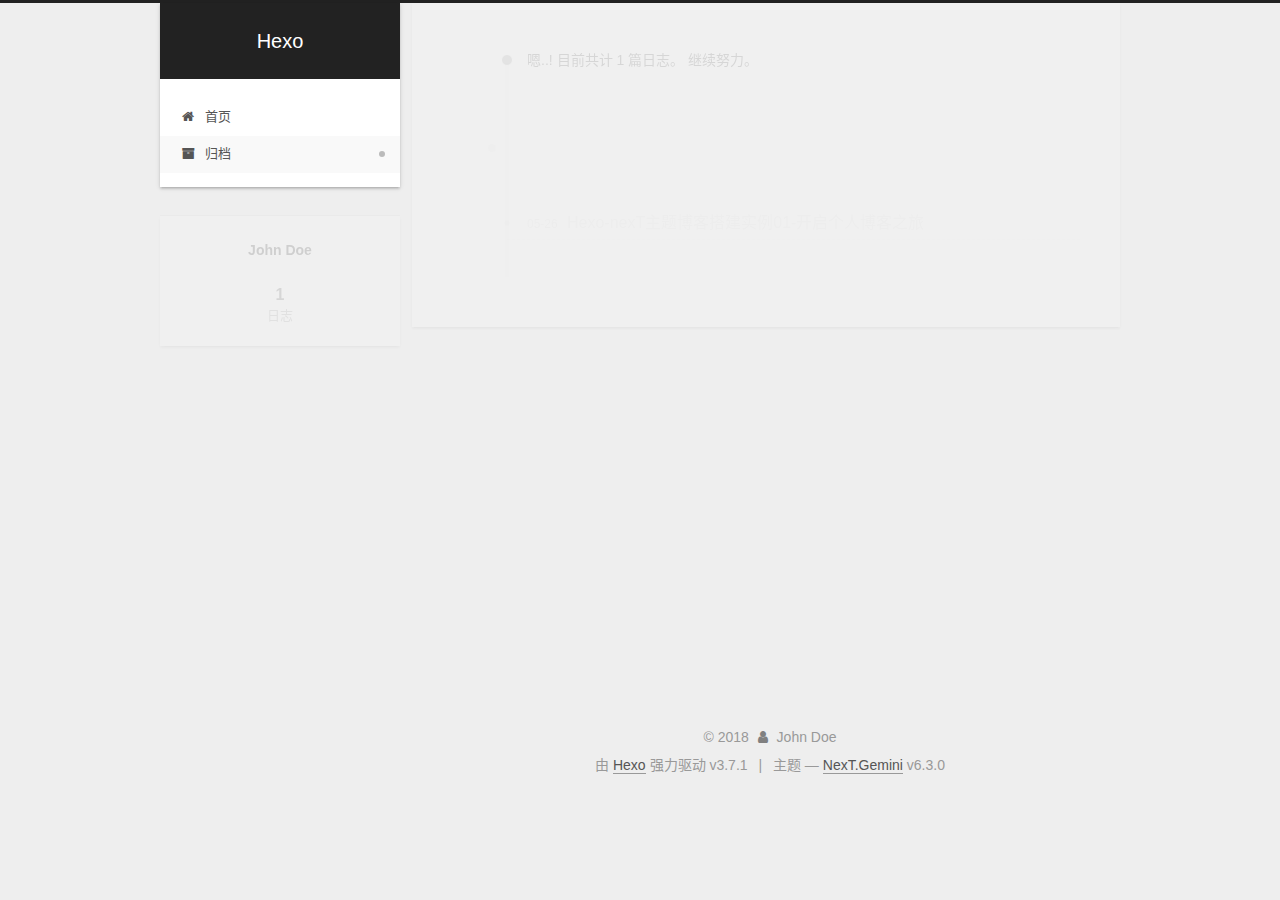
<file: archives/index.html>
<!DOCTYPE html>












  


<html class="theme-next gemini use-motion" lang="zh-CN">
<head>
  <meta charset="UTF-8"/>
<meta http-equiv="X-UA-Compatible" content="IE=edge" />
<meta name="viewport" content="width=device-width, initial-scale=1, maximum-scale=2"/>
<meta name="theme-color" content="#222">












<meta http-equiv="Cache-Control" content="no-transform" />
<meta http-equiv="Cache-Control" content="no-siteapp" />






















<link href="/lib/font-awesome/css/font-awesome.min.css?v=4.6.2" rel="stylesheet" type="text/css" />

<link href="/css/main.css?v=6.3.0" rel="stylesheet" type="text/css" />


  <link rel="apple-touch-icon" sizes="180x180" href="/images/apple-touch-icon-next.png?v=6.3.0">


  <link rel="icon" type="image/png" sizes="32x32" href="/images/favicon-32x32-next.png?v=6.3.0">


  <link rel="icon" type="image/png" sizes="16x16" href="/images/favicon-16x16-next.png?v=6.3.0">


  <link rel="mask-icon" href="/images/logo.svg?v=6.3.0" color="#222">









<script type="text/javascript" id="hexo.configurations">
  var NexT = window.NexT || {};
  var CONFIG = {
    root: '/',
    scheme: 'Gemini',
    version: '6.3.0',
    sidebar: {"position":"left","display":"post","offset":12,"b2t":false,"scrollpercent":false,"onmobile":false},
    fancybox: false,
    fastclick: false,
    lazyload: false,
    tabs: true,
    motion: {"enable":true,"async":false,"transition":{"post_block":"fadeIn","post_header":"slideDownIn","post_body":"slideDownIn","coll_header":"slideLeftIn","sidebar":"slideUpIn"}},
    algolia: {
      applicationID: '',
      apiKey: '',
      indexName: '',
      hits: {"per_page":10},
      labels: {"input_placeholder":"Search for Posts","hits_empty":"We didn't find any results for the search: ${query}","hits_stats":"${hits} results found in ${time} ms"}
    }
  };
</script>


  




  <meta property="og:type" content="website">
<meta property="og:title" content="Hexo">
<meta property="og:url" content="http://yoursite.com/archives/index.html">
<meta property="og:site_name" content="Hexo">
<meta property="og:locale" content="zh-CN">
<meta name="twitter:card" content="summary">
<meta name="twitter:title" content="Hexo">






  <link rel="canonical" href="http://yoursite.com/archives/"/>



<script type="text/javascript" id="page.configurations">
  CONFIG.page = {
    sidebar: "",
  };
</script>

  <title>归档 | Hexo</title>
  









  <noscript>
  <style type="text/css">
    .use-motion .motion-element,
    .use-motion .brand,
    .use-motion .menu-item,
    .sidebar-inner,
    .use-motion .post-block,
    .use-motion .pagination,
    .use-motion .comments,
    .use-motion .post-header,
    .use-motion .post-body,
    .use-motion .collection-title { opacity: initial; }

    .use-motion .logo,
    .use-motion .site-title,
    .use-motion .site-subtitle {
      opacity: initial;
      top: initial;
    }

    .use-motion {
      .logo-line-before i { left: initial; }
      .logo-line-after i { right: initial; }
    }
  </style>
</noscript>

</head>

<body itemscope itemtype="http://schema.org/WebPage" lang="zh-CN">

  
  
    
  

  <div class="container sidebar-position-left page-archive">
    <div class="headband"></div>

    <header id="header" class="header" itemscope itemtype="http://schema.org/WPHeader">
      <div class="header-inner"><div class="site-brand-wrapper">
  <div class="site-meta ">
    

    <div class="custom-logo-site-title">
      <a href="/" class="brand" rel="start">
        <span class="logo-line-before"><i></i></span>
        <span class="site-title">Hexo</span>
        <span class="logo-line-after"><i></i></span>
      </a>
    </div>
    
  </div>

  <div class="site-nav-toggle">
    <button aria-label="切换导航栏">
      <span class="btn-bar"></span>
      <span class="btn-bar"></span>
      <span class="btn-bar"></span>
    </button>
  </div>
</div>



<nav class="site-nav">
  
    <ul id="menu" class="menu">
      
        
        
        
          
          <li class="menu-item menu-item-home">
    <a href="/" rel="section">
      <i class="menu-item-icon fa fa-fw fa-home"></i> <br />首页</a>
  </li>
        
        
        
          
          <li class="menu-item menu-item-archives menu-item-active">
    <a href="/archives/" rel="section">
      <i class="menu-item-icon fa fa-fw fa-archive"></i> <br />归档</a>
  </li>

      
      
    </ul>
  

  

  
</nav>



  



</div>
    </header>

    


    <main id="main" class="main">
      <div class="main-inner">
        <div class="content-wrap">
          
            

    
    
      
      
    
      
      
    
    

  


          
          <div id="content" class="content">
            

  
  
  
  <div class="post-block archive">
    <div id="posts" class="posts-collapse">
      <span class="archive-move-on"></span>

      
      <span class="archive-page-counter">
        
        
        
          
        
        嗯..! 目前共计 1 篇日志。 继续努力。
      </span>
      

      

        
        
        

        
          
          <div class="collection-title">
            <h1 class="archive-year" id="archive-year-2018">2018</h1>
          </div>
        
        

        

  <article class="post post-type-normal" itemscope itemtype="http://schema.org/Article">
    <header class="post-header">

      <h2 class="post-title">
        
            <a class="post-title-link" href="/2018/05/26/Hexo-nexT主题博客搭建实例01-开启个人博客之旅/" itemprop="url">
              
                <span itemprop="name">Hexo-nexT主题博客搭建实例01-开启个人博客之旅</span>
              
            </a>
        
      </h2>

      <div class="post-meta">
        <time class="post-time" itemprop="dateCreated"
              datetime="2018-05-26T01:02:42+08:00"
              content="2018-05-26" >
          05-26
        </time>
      </div>

    </header>
  </article>



      

    </div>
  </div>
  
  
  

  



          </div>
          

        </div>
        
          
  
  <div class="sidebar-toggle">
    <div class="sidebar-toggle-line-wrap">
      <span class="sidebar-toggle-line sidebar-toggle-line-first"></span>
      <span class="sidebar-toggle-line sidebar-toggle-line-middle"></span>
      <span class="sidebar-toggle-line sidebar-toggle-line-last"></span>
    </div>
  </div>

  <aside id="sidebar" class="sidebar">
    
    <div class="sidebar-inner">

      

      

      <section class="site-overview-wrap sidebar-panel sidebar-panel-active">
        <div class="site-overview">
          <div class="site-author motion-element" itemprop="author" itemscope itemtype="http://schema.org/Person">
            
              <p class="site-author-name" itemprop="name">John Doe</p>
              <p class="site-description motion-element" itemprop="description"></p>
          </div>

          
            <nav class="site-state motion-element">
              
                <div class="site-state-item site-state-posts">
                
                  <a href="/archives/">
                
                    <span class="site-state-item-count">1</span>
                    <span class="site-state-item-name">日志</span>
                  </a>
                </div>
              

              

              
            </nav>
          

          

          

          
          

          
          

          
            
          
          

        </div>
      </section>

      

      

    </div>
  </aside>


        
      </div>
    </main>

    <footer id="footer" class="footer">
      <div class="footer-inner">
        <div class="copyright">&copy; <span itemprop="copyrightYear">2018</span>
  <span class="with-love" id="animate">
    <i class="fa fa-user"></i>
  </span>
  <span class="author" itemprop="copyrightHolder">John Doe</span>

  

  
</div>




  <div class="powered-by">由 <a class="theme-link" target="_blank" href="https://hexo.io">Hexo</a> 强力驱动 v3.7.1</div>



  <span class="post-meta-divider">|</span>



  <div class="theme-info">主题 &mdash; <a class="theme-link" target="_blank" href="https://github.com/theme-next/hexo-theme-next">NexT.Gemini</a> v6.3.0</div>




        








        
      </div>
    </footer>

    
      <div class="back-to-top">
        <i class="fa fa-arrow-up"></i>
        
      </div>
    

    

  </div>

  

<script type="text/javascript">
  if (Object.prototype.toString.call(window.Promise) !== '[object Function]') {
    window.Promise = null;
  }
</script>


























  
  
    <script type="text/javascript" src="/lib/jquery/index.js?v=2.1.3"></script>
  

  
  
    <script type="text/javascript" src="/lib/velocity/velocity.min.js?v=1.2.1"></script>
  

  
  
    <script type="text/javascript" src="/lib/velocity/velocity.ui.min.js?v=1.2.1"></script>
  


  


  <script type="text/javascript" src="/js/src/utils.js?v=6.3.0"></script>

  <script type="text/javascript" src="/js/src/motion.js?v=6.3.0"></script>



  
  


  <script type="text/javascript" src="/js/src/affix.js?v=6.3.0"></script>

  <script type="text/javascript" src="/js/src/schemes/pisces.js?v=6.3.0"></script>



  

  


  <script type="text/javascript" src="/js/src/bootstrap.js?v=6.3.0"></script>



  



	





  





  










  





  

  

  

  

  
  

  

  

  

  

  

</body>
</html>
</file>
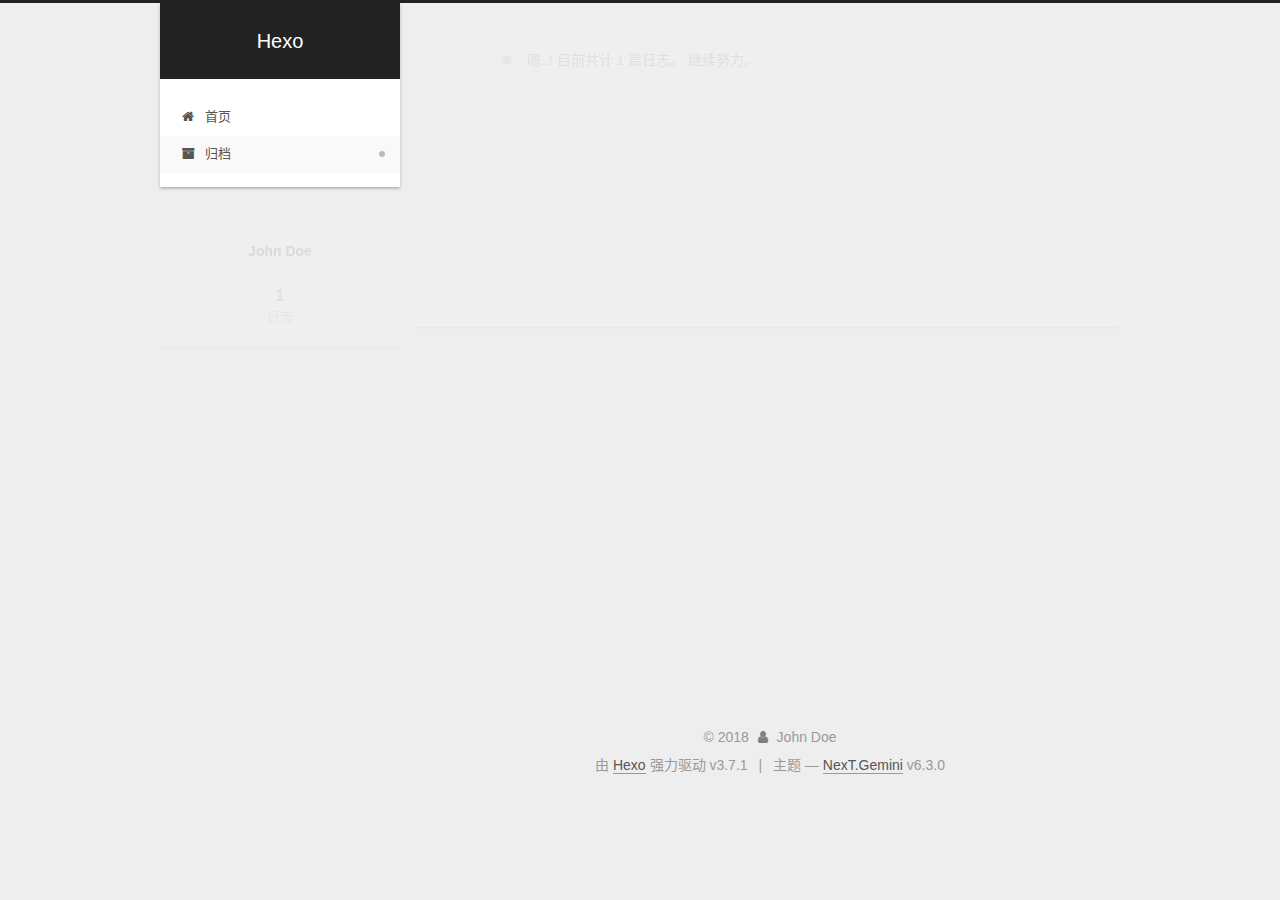
<file: archives/2018/index.html>
<!DOCTYPE html>












  


<html class="theme-next gemini use-motion" lang="zh-CN">
<head>
  <meta charset="UTF-8"/>
<meta http-equiv="X-UA-Compatible" content="IE=edge" />
<meta name="viewport" content="width=device-width, initial-scale=1, maximum-scale=2"/>
<meta name="theme-color" content="#222">












<meta http-equiv="Cache-Control" content="no-transform" />
<meta http-equiv="Cache-Control" content="no-siteapp" />






















<link href="/lib/font-awesome/css/font-awesome.min.css?v=4.6.2" rel="stylesheet" type="text/css" />

<link href="/css/main.css?v=6.3.0" rel="stylesheet" type="text/css" />


  <link rel="apple-touch-icon" sizes="180x180" href="/images/apple-touch-icon-next.png?v=6.3.0">


  <link rel="icon" type="image/png" sizes="32x32" href="/images/favicon-32x32-next.png?v=6.3.0">


  <link rel="icon" type="image/png" sizes="16x16" href="/images/favicon-16x16-next.png?v=6.3.0">


  <link rel="mask-icon" href="/images/logo.svg?v=6.3.0" color="#222">









<script type="text/javascript" id="hexo.configurations">
  var NexT = window.NexT || {};
  var CONFIG = {
    root: '/',
    scheme: 'Gemini',
    version: '6.3.0',
    sidebar: {"position":"left","display":"post","offset":12,"b2t":false,"scrollpercent":false,"onmobile":false},
    fancybox: false,
    fastclick: false,
    lazyload: false,
    tabs: true,
    motion: {"enable":true,"async":false,"transition":{"post_block":"fadeIn","post_header":"slideDownIn","post_body":"slideDownIn","coll_header":"slideLeftIn","sidebar":"slideUpIn"}},
    algolia: {
      applicationID: '',
      apiKey: '',
      indexName: '',
      hits: {"per_page":10},
      labels: {"input_placeholder":"Search for Posts","hits_empty":"We didn't find any results for the search: ${query}","hits_stats":"${hits} results found in ${time} ms"}
    }
  };
</script>


  




  <meta property="og:type" content="website">
<meta property="og:title" content="Hexo">
<meta property="og:url" content="http://yoursite.com/archives/2018/index.html">
<meta property="og:site_name" content="Hexo">
<meta property="og:locale" content="zh-CN">
<meta name="twitter:card" content="summary">
<meta name="twitter:title" content="Hexo">






  <link rel="canonical" href="http://yoursite.com/archives/2018/"/>



<script type="text/javascript" id="page.configurations">
  CONFIG.page = {
    sidebar: "",
  };
</script>

  <title>归档 | Hexo</title>
  









  <noscript>
  <style type="text/css">
    .use-motion .motion-element,
    .use-motion .brand,
    .use-motion .menu-item,
    .sidebar-inner,
    .use-motion .post-block,
    .use-motion .pagination,
    .use-motion .comments,
    .use-motion .post-header,
    .use-motion .post-body,
    .use-motion .collection-title { opacity: initial; }

    .use-motion .logo,
    .use-motion .site-title,
    .use-motion .site-subtitle {
      opacity: initial;
      top: initial;
    }

    .use-motion {
      .logo-line-before i { left: initial; }
      .logo-line-after i { right: initial; }
    }
  </style>
</noscript>

</head>

<body itemscope itemtype="http://schema.org/WebPage" lang="zh-CN">

  
  
    
  

  <div class="container sidebar-position-left page-archive">
    <div class="headband"></div>

    <header id="header" class="header" itemscope itemtype="http://schema.org/WPHeader">
      <div class="header-inner"><div class="site-brand-wrapper">
  <div class="site-meta ">
    

    <div class="custom-logo-site-title">
      <a href="/" class="brand" rel="start">
        <span class="logo-line-before"><i></i></span>
        <span class="site-title">Hexo</span>
        <span class="logo-line-after"><i></i></span>
      </a>
    </div>
    
  </div>

  <div class="site-nav-toggle">
    <button aria-label="切换导航栏">
      <span class="btn-bar"></span>
      <span class="btn-bar"></span>
      <span class="btn-bar"></span>
    </button>
  </div>
</div>



<nav class="site-nav">
  
    <ul id="menu" class="menu">
      
        
        
        
          
          <li class="menu-item menu-item-home">
    <a href="/" rel="section">
      <i class="menu-item-icon fa fa-fw fa-home"></i> <br />首页</a>
  </li>
        
        
        
          
          <li class="menu-item menu-item-archives menu-item-active">
    <a href="/archives/" rel="section">
      <i class="menu-item-icon fa fa-fw fa-archive"></i> <br />归档</a>
  </li>

      
      
    </ul>
  

  

  
</nav>



  



</div>
    </header>

    


    <main id="main" class="main">
      <div class="main-inner">
        <div class="content-wrap">
          
            

    
    
      
      
    
      
      
    
    

  


          
          <div id="content" class="content">
            

  
  
  
  <div class="post-block archive">
    <div id="posts" class="posts-collapse">
      <span class="archive-move-on"></span>

      
      <span class="archive-page-counter">
        
        
        
          
        
        嗯..! 目前共计 1 篇日志。 继续努力。
      </span>
      

      

        
        
        

        
          
          <div class="collection-title">
            <h1 class="archive-year" id="archive-year-2018">2018</h1>
          </div>
        
        

        

  <article class="post post-type-normal" itemscope itemtype="http://schema.org/Article">
    <header class="post-header">

      <h2 class="post-title">
        
            <a class="post-title-link" href="/2018/05/26/Hexo-nexT主题博客搭建实例01-开启个人博客之旅/" itemprop="url">
              
                <span itemprop="name">Hexo-nexT主题博客搭建实例01-开启个人博客之旅</span>
              
            </a>
        
      </h2>

      <div class="post-meta">
        <time class="post-time" itemprop="dateCreated"
              datetime="2018-05-26T01:02:42+08:00"
              content="2018-05-26" >
          05-26
        </time>
      </div>

    </header>
  </article>



      

    </div>
  </div>
  
  
  

  



          </div>
          

        </div>
        
          
  
  <div class="sidebar-toggle">
    <div class="sidebar-toggle-line-wrap">
      <span class="sidebar-toggle-line sidebar-toggle-line-first"></span>
      <span class="sidebar-toggle-line sidebar-toggle-line-middle"></span>
      <span class="sidebar-toggle-line sidebar-toggle-line-last"></span>
    </div>
  </div>

  <aside id="sidebar" class="sidebar">
    
    <div class="sidebar-inner">

      

      

      <section class="site-overview-wrap sidebar-panel sidebar-panel-active">
        <div class="site-overview">
          <div class="site-author motion-element" itemprop="author" itemscope itemtype="http://schema.org/Person">
            
              <p class="site-author-name" itemprop="name">John Doe</p>
              <p class="site-description motion-element" itemprop="description"></p>
          </div>

          
            <nav class="site-state motion-element">
              
                <div class="site-state-item site-state-posts">
                
                  <a href="/archives/">
                
                    <span class="site-state-item-count">1</span>
                    <span class="site-state-item-name">日志</span>
                  </a>
                </div>
              

              

              
            </nav>
          

          

          

          
          

          
          

          
            
          
          

        </div>
      </section>

      

      

    </div>
  </aside>


        
      </div>
    </main>

    <footer id="footer" class="footer">
      <div class="footer-inner">
        <div class="copyright">&copy; <span itemprop="copyrightYear">2018</span>
  <span class="with-love" id="animate">
    <i class="fa fa-user"></i>
  </span>
  <span class="author" itemprop="copyrightHolder">John Doe</span>

  

  
</div>




  <div class="powered-by">由 <a class="theme-link" target="_blank" href="https://hexo.io">Hexo</a> 强力驱动 v3.7.1</div>



  <span class="post-meta-divider">|</span>



  <div class="theme-info">主题 &mdash; <a class="theme-link" target="_blank" href="https://github.com/theme-next/hexo-theme-next">NexT.Gemini</a> v6.3.0</div>




        








        
      </div>
    </footer>

    
      <div class="back-to-top">
        <i class="fa fa-arrow-up"></i>
        
      </div>
    

    

  </div>

  

<script type="text/javascript">
  if (Object.prototype.toString.call(window.Promise) !== '[object Function]') {
    window.Promise = null;
  }
</script>


























  
  
    <script type="text/javascript" src="/lib/jquery/index.js?v=2.1.3"></script>
  

  
  
    <script type="text/javascript" src="/lib/velocity/velocity.min.js?v=1.2.1"></script>
  

  
  
    <script type="text/javascript" src="/lib/velocity/velocity.ui.min.js?v=1.2.1"></script>
  


  


  <script type="text/javascript" src="/js/src/utils.js?v=6.3.0"></script>

  <script type="text/javascript" src="/js/src/motion.js?v=6.3.0"></script>



  
  


  <script type="text/javascript" src="/js/src/affix.js?v=6.3.0"></script>

  <script type="text/javascript" src="/js/src/schemes/pisces.js?v=6.3.0"></script>



  

  


  <script type="text/javascript" src="/js/src/bootstrap.js?v=6.3.0"></script>



  



	





  





  










  





  

  

  

  

  
  

  

  

  

  

  

</body>
</html>
</file>
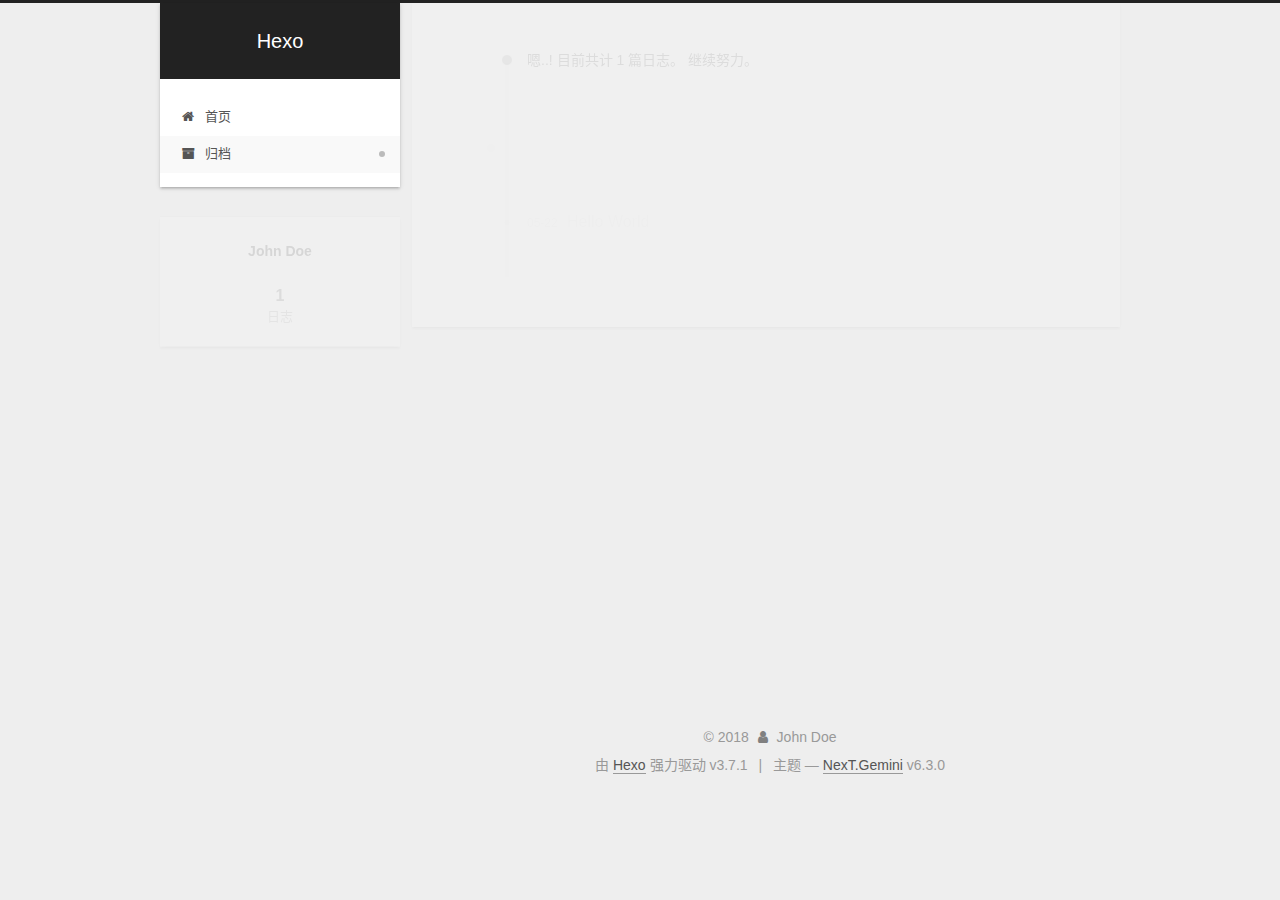
<file: archives/2018/05/index.html>
<!DOCTYPE html>












  


<html class="theme-next gemini use-motion" lang="zh-CN">
<head>
  <meta charset="UTF-8"/>
<meta http-equiv="X-UA-Compatible" content="IE=edge" />
<meta name="viewport" content="width=device-width, initial-scale=1, maximum-scale=2"/>
<meta name="theme-color" content="#222">












<meta http-equiv="Cache-Control" content="no-transform" />
<meta http-equiv="Cache-Control" content="no-siteapp" />






















<link href="/lib/font-awesome/css/font-awesome.min.css?v=4.6.2" rel="stylesheet" type="text/css" />

<link href="/css/main.css?v=6.3.0" rel="stylesheet" type="text/css" />


  <link rel="apple-touch-icon" sizes="180x180" href="/images/apple-touch-icon-next.png?v=6.3.0">


  <link rel="icon" type="image/png" sizes="32x32" href="/images/favicon-32x32-next.png?v=6.3.0">


  <link rel="icon" type="image/png" sizes="16x16" href="/images/favicon-16x16-next.png?v=6.3.0">


  <link rel="mask-icon" href="/images/logo.svg?v=6.3.0" color="#222">









<script type="text/javascript" id="hexo.configurations">
  var NexT = window.NexT || {};
  var CONFIG = {
    root: '/',
    scheme: 'Gemini',
    version: '6.3.0',
    sidebar: {"position":"left","display":"post","offset":12,"b2t":false,"scrollpercent":false,"onmobile":false},
    fancybox: false,
    fastclick: false,
    lazyload: false,
    tabs: true,
    motion: {"enable":true,"async":false,"transition":{"post_block":"fadeIn","post_header":"slideDownIn","post_body":"slideDownIn","coll_header":"slideLeftIn","sidebar":"slideUpIn"}},
    algolia: {
      applicationID: '',
      apiKey: '',
      indexName: '',
      hits: {"per_page":10},
      labels: {"input_placeholder":"Search for Posts","hits_empty":"We didn't find any results for the search: ${query}","hits_stats":"${hits} results found in ${time} ms"}
    }
  };
</script>


  




  <meta property="og:type" content="website">
<meta property="og:title" content="Hexo">
<meta property="og:url" content="http://yoursite.com/archives/2018/05/index.html">
<meta property="og:site_name" content="Hexo">
<meta property="og:locale" content="zh-CN">
<meta name="twitter:card" content="summary">
<meta name="twitter:title" content="Hexo">






  <link rel="canonical" href="http://yoursite.com/archives/2018/05/"/>



<script type="text/javascript" id="page.configurations">
  CONFIG.page = {
    sidebar: "",
  };
</script>

  <title>归档 | Hexo</title>
  









  <noscript>
  <style type="text/css">
    .use-motion .motion-element,
    .use-motion .brand,
    .use-motion .menu-item,
    .sidebar-inner,
    .use-motion .post-block,
    .use-motion .pagination,
    .use-motion .comments,
    .use-motion .post-header,
    .use-motion .post-body,
    .use-motion .collection-title { opacity: initial; }

    .use-motion .logo,
    .use-motion .site-title,
    .use-motion .site-subtitle {
      opacity: initial;
      top: initial;
    }

    .use-motion {
      .logo-line-before i { left: initial; }
      .logo-line-after i { right: initial; }
    }
  </style>
</noscript>

</head>

<body itemscope itemtype="http://schema.org/WebPage" lang="zh-CN">

  
  
    
  

  <div class="container sidebar-position-left page-archive">
    <div class="headband"></div>

    <header id="header" class="header" itemscope itemtype="http://schema.org/WPHeader">
      <div class="header-inner"><div class="site-brand-wrapper">
  <div class="site-meta ">
    

    <div class="custom-logo-site-title">
      <a href="/" class="brand" rel="start">
        <span class="logo-line-before"><i></i></span>
        <span class="site-title">Hexo</span>
        <span class="logo-line-after"><i></i></span>
      </a>
    </div>
    
  </div>

  <div class="site-nav-toggle">
    <button aria-label="切换导航栏">
      <span class="btn-bar"></span>
      <span class="btn-bar"></span>
      <span class="btn-bar"></span>
    </button>
  </div>
</div>



<nav class="site-nav">
  
    <ul id="menu" class="menu">
      
        
        
        
          
          <li class="menu-item menu-item-home">
    <a href="/" rel="section">
      <i class="menu-item-icon fa fa-fw fa-home"></i> <br />首页</a>
  </li>
        
        
        
          
          <li class="menu-item menu-item-archives menu-item-active">
    <a href="/archives/" rel="section">
      <i class="menu-item-icon fa fa-fw fa-archive"></i> <br />归档</a>
  </li>

      
      
    </ul>
  

  

  
</nav>



  



</div>
    </header>

    


    <main id="main" class="main">
      <div class="main-inner">
        <div class="content-wrap">
          
            

    
    
      
      
    
      
      
    
    

  


          
          <div id="content" class="content">
            

  
  
  
  <div class="post-block archive">
    <div id="posts" class="posts-collapse">
      <span class="archive-move-on"></span>

      
      <span class="archive-page-counter">
        
        
        
          
        
        嗯..! 目前共计 1 篇日志。 继续努力。
      </span>
      

      

        
        
        

        
          
          <div class="collection-title">
            <h1 class="archive-year" id="archive-year-2018">2018</h1>
          </div>
        
        

        

  <article class="post post-type-normal" itemscope itemtype="http://schema.org/Article">
    <header class="post-header">

      <h2 class="post-title">
        
            <a class="post-title-link" href="/2018/05/22/hello-world/" itemprop="url">
              
                <span itemprop="name">Hello World</span>
              
            </a>
        
      </h2>

      <div class="post-meta">
        <time class="post-time" itemprop="dateCreated"
              datetime="2018-05-22T17:02:06+08:00"
              content="2018-05-22" >
          05-22
        </time>
      </div>

    </header>
  </article>



      

    </div>
  </div>
  
  
  

  



          </div>
          

        </div>
        
          
  
  <div class="sidebar-toggle">
    <div class="sidebar-toggle-line-wrap">
      <span class="sidebar-toggle-line sidebar-toggle-line-first"></span>
      <span class="sidebar-toggle-line sidebar-toggle-line-middle"></span>
      <span class="sidebar-toggle-line sidebar-toggle-line-last"></span>
    </div>
  </div>

  <aside id="sidebar" class="sidebar">
    
    <div class="sidebar-inner">

      

      

      <section class="site-overview-wrap sidebar-panel sidebar-panel-active">
        <div class="site-overview">
          <div class="site-author motion-element" itemprop="author" itemscope itemtype="http://schema.org/Person">
            
              <p class="site-author-name" itemprop="name">John Doe</p>
              <p class="site-description motion-element" itemprop="description"></p>
          </div>

          
            <nav class="site-state motion-element">
              
                <div class="site-state-item site-state-posts">
                
                  <a href="/archives/">
                
                    <span class="site-state-item-count">1</span>
                    <span class="site-state-item-name">日志</span>
                  </a>
                </div>
              

              

              
            </nav>
          

          

          

          
          

          
          

          
            
          
          

        </div>
      </section>

      

      

    </div>
  </aside>


        
      </div>
    </main>

    <footer id="footer" class="footer">
      <div class="footer-inner">
        <div class="copyright">&copy; <span itemprop="copyrightYear">2018</span>
  <span class="with-love" id="animate">
    <i class="fa fa-user"></i>
  </span>
  <span class="author" itemprop="copyrightHolder">John Doe</span>

  

  
</div>




  <div class="powered-by">由 <a class="theme-link" target="_blank" href="https://hexo.io">Hexo</a> 强力驱动 v3.7.1</div>



  <span class="post-meta-divider">|</span>



  <div class="theme-info">主题 &mdash; <a class="theme-link" target="_blank" href="https://github.com/theme-next/hexo-theme-next">NexT.Gemini</a> v6.3.0</div>




        








        
      </div>
    </footer>

    
      <div class="back-to-top">
        <i class="fa fa-arrow-up"></i>
        
      </div>
    

    

  </div>

  

<script type="text/javascript">
  if (Object.prototype.toString.call(window.Promise) !== '[object Function]') {
    window.Promise = null;
  }
</script>


























  
  
    <script type="text/javascript" src="/lib/jquery/index.js?v=2.1.3"></script>
  

  
  
    <script type="text/javascript" src="/lib/velocity/velocity.min.js?v=1.2.1"></script>
  

  
  
    <script type="text/javascript" src="/lib/velocity/velocity.ui.min.js?v=1.2.1"></script>
  


  


  <script type="text/javascript" src="/js/src/utils.js?v=6.3.0"></script>

  <script type="text/javascript" src="/js/src/motion.js?v=6.3.0"></script>



  
  


  <script type="text/javascript" src="/js/src/affix.js?v=6.3.0"></script>

  <script type="text/javascript" src="/js/src/schemes/pisces.js?v=6.3.0"></script>



  

  


  <script type="text/javascript" src="/js/src/bootstrap.js?v=6.3.0"></script>



  



	





  





  










  





  

  

  

  

  
  

  

  

  

  

  

</body>
</html>
</file>
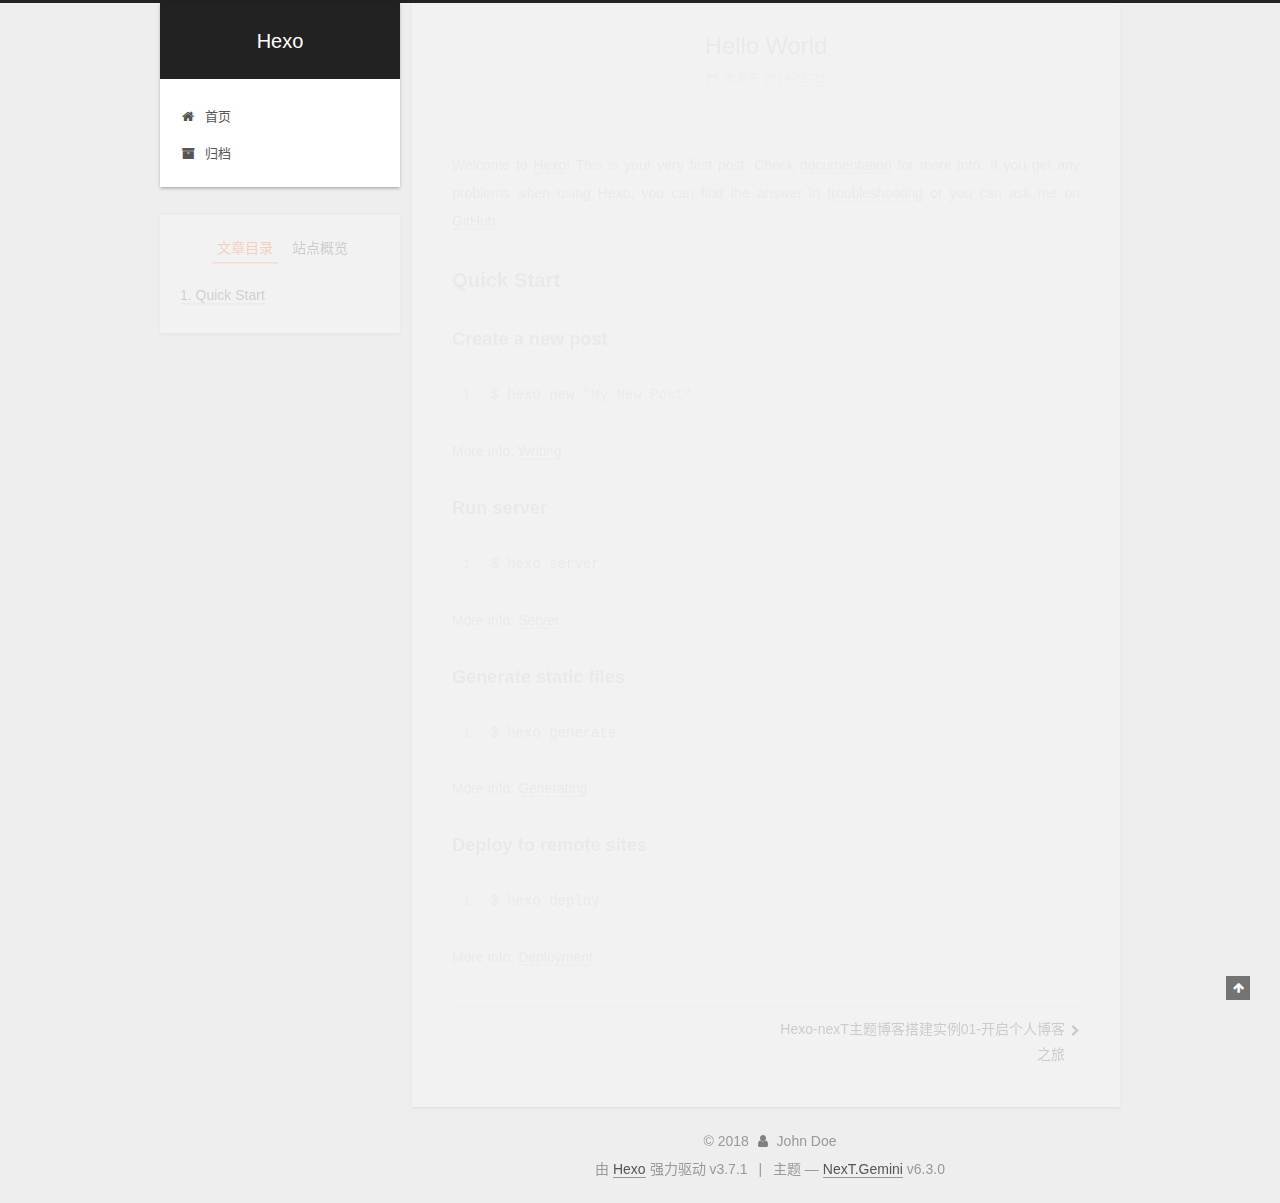
<file: 2018/05/22/hello-world/index.html>
<!DOCTYPE html>












  


<html class="theme-next gemini use-motion" lang="zh-CN">
<head>
  <meta charset="UTF-8"/>
<meta http-equiv="X-UA-Compatible" content="IE=edge" />
<meta name="viewport" content="width=device-width, initial-scale=1, maximum-scale=2"/>
<meta name="theme-color" content="#222">












<meta http-equiv="Cache-Control" content="no-transform" />
<meta http-equiv="Cache-Control" content="no-siteapp" />






















<link href="/lib/font-awesome/css/font-awesome.min.css?v=4.6.2" rel="stylesheet" type="text/css" />

<link href="/css/main.css?v=6.3.0" rel="stylesheet" type="text/css" />


  <link rel="apple-touch-icon" sizes="180x180" href="/images/apple-touch-icon-next.png?v=6.3.0">


  <link rel="icon" type="image/png" sizes="32x32" href="/images/favicon-32x32-next.png?v=6.3.0">


  <link rel="icon" type="image/png" sizes="16x16" href="/images/favicon-16x16-next.png?v=6.3.0">


  <link rel="mask-icon" href="/images/logo.svg?v=6.3.0" color="#222">









<script type="text/javascript" id="hexo.configurations">
  var NexT = window.NexT || {};
  var CONFIG = {
    root: '/',
    scheme: 'Gemini',
    version: '6.3.0',
    sidebar: {"position":"left","display":"post","offset":12,"b2t":false,"scrollpercent":false,"onmobile":false},
    fancybox: false,
    fastclick: false,
    lazyload: false,
    tabs: true,
    motion: {"enable":true,"async":false,"transition":{"post_block":"fadeIn","post_header":"slideDownIn","post_body":"slideDownIn","coll_header":"slideLeftIn","sidebar":"slideUpIn"}},
    algolia: {
      applicationID: '',
      apiKey: '',
      indexName: '',
      hits: {"per_page":10},
      labels: {"input_placeholder":"Search for Posts","hits_empty":"We didn't find any results for the search: ${query}","hits_stats":"${hits} results found in ${time} ms"}
    }
  };
</script>


  




  <meta name="description" content="Welcome to Hexo! This is your very first post. Check documentation for more info. If you get any problems when using Hexo, you can find the answer in troubleshooting or you can ask me on GitHub. Quick">
<meta property="og:type" content="article">
<meta property="og:title" content="Hello World">
<meta property="og:url" content="http://yoursite.com/2018/05/22/hello-world/index.html">
<meta property="og:site_name" content="Hexo">
<meta property="og:description" content="Welcome to Hexo! This is your very first post. Check documentation for more info. If you get any problems when using Hexo, you can find the answer in troubleshooting or you can ask me on GitHub. Quick">
<meta property="og:locale" content="zh-CN">
<meta property="og:updated_time" content="2018-05-22T09:02:06.458Z">
<meta name="twitter:card" content="summary">
<meta name="twitter:title" content="Hello World">
<meta name="twitter:description" content="Welcome to Hexo! This is your very first post. Check documentation for more info. If you get any problems when using Hexo, you can find the answer in troubleshooting or you can ask me on GitHub. Quick">






  <link rel="canonical" href="http://yoursite.com/2018/05/22/hello-world/"/>



<script type="text/javascript" id="page.configurations">
  CONFIG.page = {
    sidebar: "",
  };
</script>

  <title>Hello World | Hexo</title>
  









  <noscript>
  <style type="text/css">
    .use-motion .motion-element,
    .use-motion .brand,
    .use-motion .menu-item,
    .sidebar-inner,
    .use-motion .post-block,
    .use-motion .pagination,
    .use-motion .comments,
    .use-motion .post-header,
    .use-motion .post-body,
    .use-motion .collection-title { opacity: initial; }

    .use-motion .logo,
    .use-motion .site-title,
    .use-motion .site-subtitle {
      opacity: initial;
      top: initial;
    }

    .use-motion {
      .logo-line-before i { left: initial; }
      .logo-line-after i { right: initial; }
    }
  </style>
</noscript>

</head>

<body itemscope itemtype="http://schema.org/WebPage" lang="zh-CN">

  
  
    
  

  <div class="container sidebar-position-left page-post-detail">
    <div class="headband"></div>

    <header id="header" class="header" itemscope itemtype="http://schema.org/WPHeader">
      <div class="header-inner"><div class="site-brand-wrapper">
  <div class="site-meta ">
    

    <div class="custom-logo-site-title">
      <a href="/" class="brand" rel="start">
        <span class="logo-line-before"><i></i></span>
        <span class="site-title">Hexo</span>
        <span class="logo-line-after"><i></i></span>
      </a>
    </div>
    
  </div>

  <div class="site-nav-toggle">
    <button aria-label="切换导航栏">
      <span class="btn-bar"></span>
      <span class="btn-bar"></span>
      <span class="btn-bar"></span>
    </button>
  </div>
</div>



<nav class="site-nav">
  
    <ul id="menu" class="menu">
      
        
        
        
          
          <li class="menu-item menu-item-home">
    <a href="/" rel="section">
      <i class="menu-item-icon fa fa-fw fa-home"></i> <br />首页</a>
  </li>
        
        
        
          
          <li class="menu-item menu-item-archives">
    <a href="/archives/" rel="section">
      <i class="menu-item-icon fa fa-fw fa-archive"></i> <br />归档</a>
  </li>

      
      
    </ul>
  

  

  
</nav>



  



</div>
    </header>

    


    <main id="main" class="main">
      <div class="main-inner">
        <div class="content-wrap">
          
            

          
          <div id="content" class="content">
            

  <div id="posts" class="posts-expand">
    

  

  
  
  

  

  <article class="post post-type-normal" itemscope itemtype="http://schema.org/Article">
  
  
  
  <div class="post-block">
    <link itemprop="mainEntityOfPage" href="http://yoursite.com/2018/05/22/hello-world/">

    <span hidden itemprop="author" itemscope itemtype="http://schema.org/Person">
      <meta itemprop="name" content="John Doe">
      <meta itemprop="description" content="">
      <meta itemprop="image" content="/images/avatar.gif">
    </span>

    <span hidden itemprop="publisher" itemscope itemtype="http://schema.org/Organization">
      <meta itemprop="name" content="Hexo">
    </span>

    
      <header class="post-header">

        
        
          <h1 class="post-title" itemprop="name headline">Hello World
              
            
          </h1>
        

        <div class="post-meta">
          <span class="post-time">

            
            
            

            
              <span class="post-meta-item-icon">
                <i class="fa fa-calendar-o"></i>
              </span>
              
                <span class="post-meta-item-text">发表于</span>
              

              
                
              

              <time title="创建时间：2018-05-22 17:02:06" itemprop="dateCreated datePublished" datetime="2018-05-22T17:02:06+08:00">2018-05-22</time>
            

            
          </span>

          

          
            
          

          
          

          

          

          

        </div>
      </header>
    

    
    
    
    <div class="post-body" itemprop="articleBody">

      
      

      
        <p>Welcome to <a href="https://hexo.io/" target="_blank" rel="noopener">Hexo</a>! This is your very first post. Check <a href="https://hexo.io/docs/" target="_blank" rel="noopener">documentation</a> for more info. If you get any problems when using Hexo, you can find the answer in <a href="https://hexo.io/docs/troubleshooting.html" target="_blank" rel="noopener">troubleshooting</a> or you can ask me on <a href="https://github.com/hexojs/hexo/issues" target="_blank" rel="noopener">GitHub</a>.</p>
<h2 id="Quick-Start"><a href="#Quick-Start" class="headerlink" title="Quick Start"></a>Quick Start</h2><h3 id="Create-a-new-post"><a href="#Create-a-new-post" class="headerlink" title="Create a new post"></a>Create a new post</h3><figure class="highlight bash"><table><tr><td class="gutter"><pre><span class="line">1</span><br></pre></td><td class="code"><pre><span class="line">$ hexo new <span class="string">"My New Post"</span></span><br></pre></td></tr></table></figure>
<p>More info: <a href="https://hexo.io/docs/writing.html" target="_blank" rel="noopener">Writing</a></p>
<h3 id="Run-server"><a href="#Run-server" class="headerlink" title="Run server"></a>Run server</h3><figure class="highlight bash"><table><tr><td class="gutter"><pre><span class="line">1</span><br></pre></td><td class="code"><pre><span class="line">$ hexo server</span><br></pre></td></tr></table></figure>
<p>More info: <a href="https://hexo.io/docs/server.html" target="_blank" rel="noopener">Server</a></p>
<h3 id="Generate-static-files"><a href="#Generate-static-files" class="headerlink" title="Generate static files"></a>Generate static files</h3><figure class="highlight bash"><table><tr><td class="gutter"><pre><span class="line">1</span><br></pre></td><td class="code"><pre><span class="line">$ hexo generate</span><br></pre></td></tr></table></figure>
<p>More info: <a href="https://hexo.io/docs/generating.html" target="_blank" rel="noopener">Generating</a></p>
<h3 id="Deploy-to-remote-sites"><a href="#Deploy-to-remote-sites" class="headerlink" title="Deploy to remote sites"></a>Deploy to remote sites</h3><figure class="highlight bash"><table><tr><td class="gutter"><pre><span class="line">1</span><br></pre></td><td class="code"><pre><span class="line">$ hexo deploy</span><br></pre></td></tr></table></figure>
<p>More info: <a href="https://hexo.io/docs/deployment.html" target="_blank" rel="noopener">Deployment</a></p>

      
    </div>

    

    
    
    

    

    

    

    <footer class="post-footer">
      

      
      
      

      
        <div class="post-nav">
          <div class="post-nav-next post-nav-item">
            
          </div>

          <span class="post-nav-divider"></span>

          <div class="post-nav-prev post-nav-item">
            
              <a href="/2018/05/26/Hexo-nexT主题博客搭建实例01-开启个人博客之旅/" rel="prev" title="Hexo-nexT主题博客搭建实例01-开启个人博客之旅">
                Hexo-nexT主题博客搭建实例01-开启个人博客之旅 <i class="fa fa-chevron-right"></i>
              </a>
            
          </div>
        </div>
      

      
      
    </footer>
  </div>
  
  
  
  </article>



    <div class="post-spread">
      
    </div>
  </div>


          </div>
          

  



        </div>
        
          
  
  <div class="sidebar-toggle">
    <div class="sidebar-toggle-line-wrap">
      <span class="sidebar-toggle-line sidebar-toggle-line-first"></span>
      <span class="sidebar-toggle-line sidebar-toggle-line-middle"></span>
      <span class="sidebar-toggle-line sidebar-toggle-line-last"></span>
    </div>
  </div>

  <aside id="sidebar" class="sidebar">
    
    <div class="sidebar-inner">

      

      
        <ul class="sidebar-nav motion-element">
          <li class="sidebar-nav-toc sidebar-nav-active" data-target="post-toc-wrap">
            文章目录
          </li>
          <li class="sidebar-nav-overview" data-target="site-overview-wrap">
            站点概览
          </li>
        </ul>
      

      <section class="site-overview-wrap sidebar-panel">
        <div class="site-overview">
          <div class="site-author motion-element" itemprop="author" itemscope itemtype="http://schema.org/Person">
            
              <p class="site-author-name" itemprop="name">John Doe</p>
              <p class="site-description motion-element" itemprop="description"></p>
          </div>

          
            <nav class="site-state motion-element">
              
                <div class="site-state-item site-state-posts">
                
                  <a href="/archives/">
                
                    <span class="site-state-item-count">2</span>
                    <span class="site-state-item-name">日志</span>
                  </a>
                </div>
              

              

              
            </nav>
          

          

          

          
          

          
          

          
            
          
          

        </div>
      </section>

      
      <!--noindex-->
        <section class="post-toc-wrap motion-element sidebar-panel sidebar-panel-active">
          <div class="post-toc">

            
              
            

            
              <div class="post-toc-content"><ol class="nav"><li class="nav-item nav-level-2"><a class="nav-link" href="#Quick-Start"><span class="nav-number">1.</span> <span class="nav-text">Quick Start</span></a><ol class="nav-child"><li class="nav-item nav-level-3"><a class="nav-link" href="#Create-a-new-post"><span class="nav-number">1.1.</span> <span class="nav-text">Create a new post</span></a></li><li class="nav-item nav-level-3"><a class="nav-link" href="#Run-server"><span class="nav-number">1.2.</span> <span class="nav-text">Run server</span></a></li><li class="nav-item nav-level-3"><a class="nav-link" href="#Generate-static-files"><span class="nav-number">1.3.</span> <span class="nav-text">Generate static files</span></a></li><li class="nav-item nav-level-3"><a class="nav-link" href="#Deploy-to-remote-sites"><span class="nav-number">1.4.</span> <span class="nav-text">Deploy to remote sites</span></a></li></ol></li></ol></div>
            

          </div>
        </section>
      <!--/noindex-->
      

      

    </div>
  </aside>


        
      </div>
    </main>

    <footer id="footer" class="footer">
      <div class="footer-inner">
        <div class="copyright">&copy; <span itemprop="copyrightYear">2018</span>
  <span class="with-love" id="animate">
    <i class="fa fa-user"></i>
  </span>
  <span class="author" itemprop="copyrightHolder">John Doe</span>

  

  
</div>




  <div class="powered-by">由 <a class="theme-link" target="_blank" href="https://hexo.io">Hexo</a> 强力驱动 v3.7.1</div>



  <span class="post-meta-divider">|</span>



  <div class="theme-info">主题 &mdash; <a class="theme-link" target="_blank" href="https://github.com/theme-next/hexo-theme-next">NexT.Gemini</a> v6.3.0</div>




        








        
      </div>
    </footer>

    
      <div class="back-to-top">
        <i class="fa fa-arrow-up"></i>
        
      </div>
    

    

  </div>

  

<script type="text/javascript">
  if (Object.prototype.toString.call(window.Promise) !== '[object Function]') {
    window.Promise = null;
  }
</script>


























  
  
    <script type="text/javascript" src="/lib/jquery/index.js?v=2.1.3"></script>
  

  
  
    <script type="text/javascript" src="/lib/velocity/velocity.min.js?v=1.2.1"></script>
  

  
  
    <script type="text/javascript" src="/lib/velocity/velocity.ui.min.js?v=1.2.1"></script>
  


  


  <script type="text/javascript" src="/js/src/utils.js?v=6.3.0"></script>

  <script type="text/javascript" src="/js/src/motion.js?v=6.3.0"></script>



  
  


  <script type="text/javascript" src="/js/src/affix.js?v=6.3.0"></script>

  <script type="text/javascript" src="/js/src/schemes/pisces.js?v=6.3.0"></script>



  
  <script type="text/javascript" src="/js/src/scrollspy.js?v=6.3.0"></script>
<script type="text/javascript" src="/js/src/post-details.js?v=6.3.0"></script>



  


  <script type="text/javascript" src="/js/src/bootstrap.js?v=6.3.0"></script>



  



	





  





  










  





  

  

  

  

  
  

  

  

  

  

  

</body>
</html>
</file>
<file: css/main.css>
/* normalize.css v3.0.2 | MIT License | git.io/normalize */
html {
  font-family: sans-serif; /* 1 */
  -ms-text-size-adjust: 100%; /* 2 */
  -webkit-text-size-adjust: 100%; /* 2 */
}
body {
  margin: 0;
}
article,
aside,
details,
figcaption,
figure,
footer,
header,
hgroup,
main,
menu,
nav,
section,
summary {
  display: block;
}
audio,
canvas,
progress,
video {
  display: inline-block; /* 1 */
  vertical-align: baseline; /* 2 */
}
audio:not([controls]) {
  display: none;
  height: 0;
}
[hidden],
template {
  display: none;
}
a {
  background-color: transparent;
}
a:active,
a:hover {
  outline: 0;
}
abbr[title] {
  border-bottom: 1px dotted;
}
b,
strong {
  font-weight: bold;
}
dfn {
  font-style: italic;
}
h1 {
  font-size: 2em;
  margin: 0.67em 0;
}
mark {
  background: #ff0;
  color: #000;
}
small {
  font-size: 80%;
}
sub,
sup {
  font-size: 75%;
  line-height: 0;
  position: relative;
  vertical-align: baseline;
}
sup {
  top: -0.5em;
}
sub {
  bottom: -0.25em;
}
img {
  border: 0;
}
svg:not(:root) {
  overflow: hidden;
}
figure {
  margin: 1em 40px;
}
hr {
  -moz-box-sizing: content-box;
  box-sizing: content-box;
  height: 0;
}
pre {
  overflow: auto;
}
code,
kbd,
pre,
samp {
  font-family: monospace, monospace;
  font-size: 1em;
}
button,
input,
optgroup,
select,
textarea {
  color: inherit; /* 1 */
  font: inherit; /* 2 */
  margin: 0; /* 3 */
}
button {
  overflow: visible;
}
button,
select {
  text-transform: none;
}
button,
html input[type="button"],
input[type="reset"],
input[type="submit"] {
  -webkit-appearance: button; /* 2 */
  cursor: pointer; /* 3 */
}
button[disabled],
html input[disabled] {
  cursor: default;
}
button::-moz-focus-inner,
input::-moz-focus-inner {
  border: 0;
  padding: 0;
}
input {
  line-height: normal;
}
input[type="checkbox"],
input[type="radio"] {
  box-sizing: border-box; /* 1 */
  padding: 0; /* 2 */
}
input[type="number"]::-webkit-inner-spin-button,
input[type="number"]::-webkit-outer-spin-button {
  height: auto;
}
input[type="search"] {
  -webkit-appearance: textfield; /* 1 */
  -moz-box-sizing: content-box;
  -webkit-box-sizing: content-box; /* 2 */
  box-sizing: content-box;
}
input[type="search"]::-webkit-search-cancel-button,
input[type="search"]::-webkit-search-decoration {
  -webkit-appearance: none;
}
fieldset {
  border: 1px solid #c0c0c0;
  margin: 0 2px;
  padding: 0.35em 0.625em 0.75em;
}
legend {
  border: 0; /* 1 */
  padding: 0; /* 2 */
}
textarea {
  overflow: auto;
}
optgroup {
  font-weight: bold;
}
table {
  border-collapse: collapse;
  border-spacing: 0;
}
td,
th {
  padding: 0;
}
::selection {
  background: #262a30;
  color: #fff;
}
body {
  position: relative;
  font-family: 'Lato', "PingFang SC", "Microsoft YaHei", sans-serif;
  font-size: 14px;
  line-height: 2;
  color: #555;
  background: #eee;
}
@media (max-width: 767px) {
  body {
    padding-right: 0 !important;
  }
}
@media (min-width: 768px) and (max-width: 991px) {
  body {
    padding-right: 0 !important;
  }
}
@media (min-width: 1600px) {
  body {
    font-size: 16px;
  }
}
h1,
h2,
h3,
h4,
h5,
h6 {
  margin: 0;
  padding: 0;
  font-weight: bold;
  line-height: 1.5;
  font-family: 'Lato', "PingFang SC", "Microsoft YaHei", sans-serif;
}
h1,
h2,
h3,
h4,
h5,
h6 {
  margin: 20px 0 15px;
}
h1 {
  font-size: 22px;
}
@media (max-width: 767px) {
  h1 {
    font-size: 18px;
  }
}
h2 {
  font-size: 20px;
}
@media (max-width: 767px) {
  h2 {
    font-size: 16px;
  }
}
h3 {
  font-size: 18px;
}
@media (max-width: 767px) {
  h3 {
    font-size: 14px;
  }
}
h4 {
  font-size: 16px;
}
@media (max-width: 767px) {
  h4 {
    font-size: 12px;
  }
}
h5 {
  font-size: 14px;
}
@media (max-width: 767px) {
  h5 {
    font-size: 10px;
  }
}
h6 {
  font-size: 12px;
}
@media (max-width: 767px) {
  h6 {
    font-size: 8px;
  }
}
p {
  margin: 0 0 20px 0;
}
a {
  color: #555;
  text-decoration: none;
  outline: none;
  border-bottom: 1px solid #999;
  word-wrap: break-word;
}
a:hover {
  color: #222;
  border-bottom-color: #222;
}
blockquote {
  margin: 0;
  padding: 0;
}
img {
  display: block;
  margin: auto;
  max-width: 100%;
  height: auto;
}
hr {
  margin: 40px 0;
  height: 3px;
  border: none;
  background-color: #ddd;
  background-image: repeating-linear-gradient(-45deg, #fff, #fff 4px, transparent 4px, transparent 8px);
}
blockquote {
  padding: 0 15px;
  color: #666;
  border-left: 4px solid #ddd;
}
blockquote cite::before {
  content: "-";
  padding: 0 5px;
}
dt {
  font-weight: 700;
}
dd {
  margin: 0;
  padding: 0;
}
kbd {
  border: 1px solid #ccc;
  border-radius: 0.2em;
  box-shadow: 0.1em 0.1em 0.2em rgba(0,0,0,0.1);
  background-color: #f9f9f9;
  font-family: inherit;
  background-image: -webkit-linear-gradient(top, #eee, #fff, #eee);
  padding: 0.1em 0.3em;
  white-space: nowrap;
}
.text-left {
  text-align: left;
}
.text-center {
  text-align: center;
}
.text-right {
  text-align: right;
}
.text-justify {
  text-align: justify;
}
.text-nowrap {
  white-space: nowrap;
}
.text-lowercase {
  text-transform: lowercase;
}
.text-uppercase {
  text-transform: uppercase;
}
.text-capitalize {
  text-transform: capitalize;
}
.center-block {
  display: block;
  margin-left: auto;
  margin-right: auto;
}
.clearfix:before,
.clearfix:after {
  content: " ";
  display: table;
}
.clearfix:after {
  clear: both;
}
.pullquote {
  width: 45%;
}
.pullquote.left {
  float: left;
  margin-left: 5px;
  margin-right: 10px;
}
.pullquote.right {
  float: right;
  margin-left: 10px;
  margin-right: 5px;
}
.affix.affix.affix {
  position: fixed;
}
.translation {
  margin-top: -20px;
  font-size: 14px;
  color: #999;
}
.scrollbar-measure {
  width: 100px;
  height: 100px;
  overflow: scroll;
  position: absolute;
  top: -9999px;
}
.use-motion .motion-element {
  opacity: 0;
}
table {
  margin: 20px 0;
  width: 100%;
  border-collapse: collapse;
  border-spacing: 0;
  border: 1px solid #ddd;
  font-size: 14px;
  word-wrap: break-all;
}
table>tbody>tr:nth-of-type(odd) {
  background-color: #f9f9f9;
}
table>tbody>tr:hover {
  background-color: #f5f5f5;
}
caption,
th,
td {
  padding: 8px;
  text-align: left;
  vertical-align: middle;
  font-weight: normal;
}
th,
td {
  border-bottom: 3px solid #ddd;
  border-right: 1px solid #eee;
}
th {
  padding-bottom: 10px;
  font-weight: 700;
}
td {
  border-bottom-width: 1px;
}
html,
body {
  height: 100%;
}
.container {
  position: relative;
  min-height: 100%;
}
.header-inner {
  margin: 0 auto;
  padding: 100px 0 70px;
  width: calc(100% - 252px);
}
@media (min-width: 1600px) {
  .container .header-inner {
    width: 900px;
  }
}
.main {
  padding-bottom: 150px;
}
.main-inner {
  margin: 0 auto;
  width: calc(100% - 252px);
}
@media (min-width: 1600px) {
  .container .main-inner {
    width: 900px;
  }
}
.footer {
  position: absolute;
  left: 0;
  bottom: 0;
  width: 100%;
  min-height: 50px;
}
.footer-inner {
  box-sizing: border-box;
  margin: 20px auto;
  width: calc(100% - 252px);
}
@media (min-width: 1600px) {
  .container .footer-inner {
    width: 900px;
  }
}
pre,
.highlight {
  overflow: auto;
  margin: 20px 0;
  padding: 0;
  font-size: 14px;
  color: #4d4d4c;
  background: #f7f7f7;
  line-height: 1.6;
}
pre,
code {
  font-family: consolas, Menlo, "PingFang SC", "Microsoft YaHei", monospace;
}
code {
  padding: 2px 4px;
  word-wrap: break-word;
  color: #555;
  background: #eee;
  border-radius: 3px;
  font-size: 14px;
}
pre {
  padding: 10px;
}
pre code {
  padding: 0;
  color: #4d4d4c;
  background: none;
  text-shadow: none;
}
.highlight {
  border-radius: 1px;
}
.highlight pre {
  border: none;
  margin: 0;
  padding: 10px 0;
}
.highlight table {
  margin: 0;
  width: auto;
  border: none;
}
.highlight td {
  border: none;
  padding: 0;
}
.highlight figcaption {
  font-size: 1em;
  color: #4d4d4c;
  line-height: 1em;
  margin-bottom: 1em;
  margin: 0em;
  padding: 0.5em;
  background: #eee;
  border-bottom: 1px solid #e9e9e9;
}
.highlight figcaption:before,
.highlight figcaption:after {
  content: " ";
  display: table;
}
.highlight figcaption:after {
  clear: both;
}
.highlight figcaption a {
  float: right;
  color: #4d4d4c;
}
.highlight figcaption a:hover {
  border-bottom-color: #4d4d4c;
}
.highlight .gutter pre {
  padding-left: 10px;
  padding-right: 10px;
  color: #869194;
  text-align: right;
  background-color: #eff2f3;
}
.highlight .code pre {
  width: 100%;
  padding-left: 10px;
  padding-right: 10px;
  background-color: #f7f7f7;
}
.highlight .line {
  height: 20px;
}
.gutter {
  -webkit-user-select: none;
  -moz-user-select: none;
  -ms-user-select: none;
  user-select: none;
}
.gist table {
  width: auto;
}
.gist table td {
  border: none;
}
pre .deletion {
  background: #fdd;
}
pre .addition {
  background: #dfd;
}
pre .meta {
  color: #8959a8;
}
pre .comment {
  color: #8e908c;
}
pre .variable,
pre .attribute,
pre .tag,
pre .regexp,
pre .ruby .constant,
pre .xml .tag .title,
pre .xml .pi,
pre .xml .doctype,
pre .html .doctype,
pre .css .id,
pre .css .class,
pre .css .pseudo {
  color: #c82829;
}
pre .number,
pre .preprocessor,
pre .built_in,
pre .literal,
pre .params,
pre .constant,
pre .command {
  color: #f5871f;
}
pre .ruby .class .title,
pre .css .rules .attribute,
pre .string,
pre .value,
pre .inheritance,
pre .header,
pre .ruby .symbol,
pre .xml .cdata,
pre .special,
pre .number,
pre .formula {
  color: #718c00;
}
pre .title,
pre .css .hexcolor {
  color: #3e999f;
}
pre .function,
pre .python .decorator,
pre .python .title,
pre .ruby .function .title,
pre .ruby .title .keyword,
pre .perl .sub,
pre .javascript .title,
pre .coffeescript .title {
  color: #4271ae;
}
pre .keyword,
pre .javascript .function {
  color: #8959a8;
}
.full-image.full-image.full-image.full-image {
  border: none;
  max-width: 100%;
  width: auto;
  margin: 20px auto 25px;
}
.blockquote-center,
.page-home .post-type-quote blockquote,
.page-post-detail .post-type-quote blockquote {
  position: relative;
  margin: 40px 0;
  padding: 0;
  border-left: none;
  text-align: center;
}
.blockquote-center::before,
.page-home .post-type-quote blockquote::before,
.page-post-detail .post-type-quote blockquote::before,
.blockquote-center::after,
.page-home .post-type-quote blockquote::after,
.page-post-detail .post-type-quote blockquote::after {
  position: absolute;
  content: ' ';
  display: block;
  width: 100%;
  height: 24px;
  opacity: 0.2;
  background-repeat: no-repeat;
  background-position: 0 -6px;
  background-size: 22px 22px;
}
.blockquote-center::before,
.page-home .post-type-quote blockquote::before,
.page-post-detail .post-type-quote blockquote::before {
  top: -20px;
  background-image: url("../images/quote-l.svg");
  border-top: 1px solid #ccc;
}
.blockquote-center::after,
.page-home .post-type-quote blockquote::after,
.page-post-detail .post-type-quote blockquote::after {
  bottom: -20px;
  background-image: url("../images/quote-r.svg");
  border-bottom: 1px solid #ccc;
  background-position: 100% 8px;
}
.blockquote-center p,
.page-home .post-type-quote blockquote p,
.page-post-detail .post-type-quote blockquote p,
.blockquote-center div,
.page-home .post-type-quote blockquote div,
.page-post-detail .post-type-quote blockquote div {
  text-align: center;
}
.post .post-body .group-picture img {
  box-sizing: border-box;
  padding: 0 3px;
  border: none;
}
.post .group-picture-row {
  overflow: hidden;
  margin-top: 6px;
}
.post .group-picture-row:first-child {
  margin-top: 0;
}
.post .group-picture-column {
  float: left;
}
.page-post-detail .post-body .group-picture-column {
  float: none;
  margin-top: 10px;
  width: auto !important;
}
.page-post-detail .post-body .group-picture-column img {
  margin: 0 auto;
}
.page-archive .group-picture-container {
  overflow: hidden;
}
.page-archive .group-picture-row {
  float: left;
}
.page-archive .group-picture-row:first-child {
  margin-top: 6px;
}
.page-archive .group-picture-column {
  max-width: 150px;
  max-height: 150px;
}
.post-body .note {
  position: relative;
  padding: 15px;
  margin-bottom: 20px;
  border: 1px solid #eee;
  border-left-width: 5px;
  border-radius: 3px;
}
.post-body .note h2,
.post-body .note h3,
.post-body .note h4,
.post-body .note h5,
.post-body .note h6 {
  margin-top: 0;
  margin-bottom: 0;
  border-bottom: initial;
  padding-top: 0 !important;
}
.post-body .note p:first-child,
.post-body .note ul:first-child,
.post-body .note ol:first-child,
.post-body .note table:first-child,
.post-body .note pre:first-child,
.post-body .note blockquote:first-child {
  margin-top: 0;
}
.post-body .note p:last-child,
.post-body .note ul:last-child,
.post-body .note ol:last-child,
.post-body .note table:last-child,
.post-body .note pre:last-child,
.post-body .note blockquote:last-child {
  margin-bottom: 0;
}
.post-body .note.default {
  border-left-color: #777;
}
.post-body .note.default h2,
.post-body .note.default h3,
.post-body .note.default h4,
.post-body .note.default h5,
.post-body .note.default h6 {
  color: #777;
}
.post-body .note.primary {
  border-left-color: #6f42c1;
}
.post-body .note.primary h2,
.post-body .note.primary h3,
.post-body .note.primary h4,
.post-body .note.primary h5,
.post-body .note.primary h6 {
  color: #6f42c1;
}
.post-body .note.info {
  border-left-color: #428bca;
}
.post-body .note.info h2,
.post-body .note.info h3,
.post-body .note.info h4,
.post-body .note.info h5,
.post-body .note.info h6 {
  color: #428bca;
}
.post-body .note.success {
  border-left-color: #5cb85c;
}
.post-body .note.success h2,
.post-body .note.success h3,
.post-body .note.success h4,
.post-body .note.success h5,
.post-body .note.success h6 {
  color: #5cb85c;
}
.post-body .note.warning {
  border-left-color: #f0ad4e;
}
.post-body .note.warning h2,
.post-body .note.warning h3,
.post-body .note.warning h4,
.post-body .note.warning h5,
.post-body .note.warning h6 {
  color: #f0ad4e;
}
.post-body .note.danger {
  border-left-color: #d9534f;
}
.post-body .note.danger h2,
.post-body .note.danger h3,
.post-body .note.danger h4,
.post-body .note.danger h5,
.post-body .note.danger h6 {
  color: #d9534f;
}
.post-body .label {
  display: inline;
  padding: 0 2px;
  white-space: nowrap;
}
.post-body .label.default {
  background-color: #f0f0f0;
}
.post-body .label.primary {
  background-color: #efe6f7;
}
.post-body .label.info {
  background-color: #e5f2f8;
}
.post-body .label.success {
  background-color: #e7f4e9;
}
.post-body .label.warning {
  background-color: #fcf6e1;
}
.post-body .label.danger {
  background-color: #fae8eb;
}
.post-body .tabs {
  position: relative;
  display: block;
  margin-bottom: 20px;
  padding-top: 10px;
}
.post-body .tabs ul.nav-tabs {
  margin: 0;
  padding: 0;
  display: flex;
  margin-bottom: -1px;
}
@media (max-width: 413px) {
  .post-body .tabs ul.nav-tabs {
    display: block;
    margin-bottom: 5px;
  }
}
.post-body .tabs ul.nav-tabs li.tab {
  list-style-type: none !important;
  margin: 0 0.25em 0 0;
  border-top: 3px solid transparent;
  border-left: 1px solid transparent;
  border-right: 1px solid transparent;
}
@media (max-width: 413px) {
  .post-body .tabs ul.nav-tabs li.tab {
    margin: initial;
    border-top: 1px solid transparent;
    border-left: 3px solid transparent;
    border-right: 1px solid transparent;
    border-bottom: 1px solid transparent;
  }
}
.post-body .tabs ul.nav-tabs li.tab a {
  outline: 0;
  border-bottom: initial;
  display: block;
  line-height: 1.8em;
  padding: 0.25em 0.75em;
  transition-duration: 0.2s;
  transition-timing-function: ease-out;
  transition-delay: 0s;
}
.post-body .tabs ul.nav-tabs li.tab a i {
  width: 1.285714285714286em;
}
.post-body .tabs ul.nav-tabs li.tab.active {
  border-top: 3px solid #fc6423;
  border-left: 1px solid #ddd;
  border-right: 1px solid #ddd;
  background-color: #fff;
}
@media (max-width: 413px) {
  .post-body .tabs ul.nav-tabs li.tab.active {
    border-top: 1px solid #ddd;
    border-left: 3px solid #fc6423;
    border-right: 1px solid #ddd;
    border-bottom: 1px solid #ddd;
  }
}
.post-body .tabs ul.nav-tabs li.tab.active a {
  cursor: default;
  color: #555;
}
.post-body .tabs .tab-content {
  background-color: #fff;
}
.post-body .tabs .tab-content .tab-pane {
  border: 1px solid #ddd;
  padding: 20px 20px 0 20px;
}
.post-body .tabs .tab-content .tab-pane:not(.active) {
  display: none !important;
}
.post-body .tabs .tab-content .tab-pane.active {
  display: block !important;
}
.btn {
  display: inline-block;
  padding: 0 20px;
  font-size: 14px;
  color: #555;
  background: #fff;
  border: 2px solid #555;
  text-decoration: none;
  border-radius: 2px;
  transition-property: background-color;
  transition-duration: 0.2s;
  transition-timing-function: ease-in-out;
  transition-delay: 0s;
  line-height: 2;
}
.btn:hover {
  border-color: #222;
  color: #fff;
  background: #222;
}
.btn +.btn {
  margin: 0 0 8px 8px;
}
.btn .fa-fw {
  width: 1.285714285714286em;
  text-align: left;
}
.btn-bar {
  display: block;
  width: 22px;
  height: 2px;
  background: #555;
  border-radius: 1px;
}
.btn-bar+.btn-bar {
  margin-top: 4px;
}
.pagination {
  margin: 120px 0 40px;
  text-align: center;
  border-top: 1px solid #eee;
}
.page-number-basic,
.pagination .prev,
.pagination .next,
.pagination .page-number,
.pagination .space {
  display: inline-block;
  position: relative;
  top: -1px;
  margin: 0 10px;
  padding: 0 11px;
}
@media (max-width: 767px) {
  .page-number-basic,
  .pagination .prev,
  .pagination .next,
  .pagination .page-number,
  .pagination .space {
    margin: 0 5px;
  }
}
.pagination .prev,
.pagination .next,
.pagination .page-number {
  border-bottom: 0;
  border-top: 1px solid #eee;
  transition-property: border-color;
  transition-duration: 0.2s;
  transition-timing-function: ease-in-out;
  transition-delay: 0s;
}
.pagination .prev:hover,
.pagination .next:hover,
.pagination .page-number:hover {
  border-top-color: #222;
}
.pagination .space {
  padding: 0;
  margin: 0;
}
.pagination .prev {
  margin-left: 0;
}
.pagination .next {
  margin-right: 0;
}
.pagination .page-number.current {
  color: #fff;
  background: #ccc;
  border-top-color: #ccc;
}
@media (max-width: 767px) {
  .pagination {
    border-top: none;
  }
  .pagination .prev,
  .pagination .next,
  .pagination .page-number {
    margin-bottom: 10px;
    border-top: 0;
    border-bottom: 1px solid #eee;
    padding: 0 10px;
  }
  .pagination .prev:hover,
  .pagination .next:hover,
  .pagination .page-number:hover {
    border-bottom-color: #222;
  }
}
.comments {
  margin: 60px 20px 0;
}
.tag-cloud {
  text-align: center;
}
.tag-cloud a {
  display: inline-block;
  margin: 10px;
}
.back-to-top {
  box-sizing: border-box;
  position: fixed;
  bottom: -100px;
  right: 30px;
  z-index: 1050;
  padding: 0 6px;
  width: 24px;
  background: #222;
  font-size: 12px;
  opacity: 0.6;
  color: #fff;
  cursor: pointer;
  text-align: center;
  -webkit-transform: translateZ(0);
  transition-property: bottom;
  transition-duration: 0.2s;
  transition-timing-function: ease-in-out;
  transition-delay: 0s;
}
@media (min-width: 768px) and (max-width: 991px) {
  .back-to-top {
    display: none !important;
  }
}
@media (max-width: 767px) {
  .back-to-top {
    display: none !important;
  }
}
.back-to-top.back-to-top-on {
  bottom: 30px;
}
.header {
  background: transparent;
}
.header-inner {
  position: relative;
}
.headband {
  height: 3px;
  background: #222;
}
.site-meta {
  margin: 0;
  text-align: center;
}
@media (max-width: 767px) {
  .site-meta {
    text-align: center;
  }
}
.brand {
  position: relative;
  display: inline-block;
  padding: 0 40px;
  color: #fff;
  background: #222;
  border-bottom: none;
}
.brand:hover {
  color: #fff;
}
.logo {
  display: inline-block;
  margin-right: 5px;
  line-height: 36px;
  vertical-align: top;
}
.site-title {
  display: inline-block;
  vertical-align: top;
  line-height: 36px;
  font-size: 20px;
  font-weight: normal;
  font-family: 'Lato', "PingFang SC", "Microsoft YaHei", sans-serif;
}
.site-subtitle {
  margin-top: 10px;
  font-size: 13px;
  color: #ddd;
}
.use-motion .brand {
  opacity: 0;
}
.use-motion .logo,
.use-motion .site-title,
.use-motion .site-subtitle {
  opacity: 0;
  position: relative;
  top: -10px;
}
.site-nav-toggle {
  display: none;
  position: absolute;
  top: 10px;
  left: 10px;
}
@media (max-width: 767px) {
  .site-nav-toggle {
    display: block;
  }
}
.site-nav-toggle button {
  margin-top: 2px;
  padding: 9px 10px;
  background: transparent;
  border: none;
}
@media (max-width: 767px) {
  .site-nav {
    display: none;
    margin: 0 -10px;
    padding: 0 10px;
    clear: both;
    border-top: 1px solid #ddd;
  }
}
@media (min-width: 768px) and (max-width: 991px) {
  .site-nav {
    display: block !important;
  }
}
@media (min-width: 992px) {
  .site-nav {
    display: block !important;
  }
}
.menu {
  margin-top: 20px;
  padding-left: 0;
  text-align: center;
}
.menu .menu-item {
  display: inline-block;
  margin: 0 10px;
  list-style: none;
}
@media screen and (max-width: 767px) {
  .menu .menu-item {
    margin-top: 10px;
  }
}
.menu .menu-item a {
  display: block;
  font-size: 13px;
  line-height: inherit;
  border-bottom: 1px solid transparent;
  transition-property: border-color;
  transition-duration: 0.2s;
  transition-timing-function: ease-in-out;
  transition-delay: 0s;
}
.menu .menu-item a:hover,
.menu-item-active a {
  border-bottom-color: #222;
}
.menu .menu-item .fa {
  margin-right: 5px;
}
.use-motion .menu-item {
  opacity: 0;
}
.post-body {
  font-family: 'Lato', "PingFang SC", "Microsoft YaHei", sans-serif;
}
@media (max-width: 767px) {
  .post-body {
    word-break: break-word;
  }
}
.post-body .fancybox img {
  display: block !important;
  margin: 0 auto;
  cursor: pointer;
  cursor: zoom-in;
  cursor: -webkit-zoom-in;
}
.post-body .image-caption,
.post-body .figure .caption {
  margin: -20px auto 15px;
  text-align: center;
  font-size: 14px;
  color: #999;
  font-weight: bold;
  line-height: 1;
}
.post-sticky-flag {
  display: inline-block;
  font-size: 16px;
  -ms-transform: rotate(30deg);
  -webkit-transform: rotate(30deg);
  -moz-transform: rotate(30deg);
  -ms-transform: rotate(30deg);
  -o-transform: rotate(30deg);
  transform: rotate(30deg);
}
.use-motion .post-block,
.use-motion .pagination,
.use-motion .comments {
  opacity: 0;
}
.use-motion .post-header {
  opacity: 0;
}
.use-motion .post-body {
  opacity: 0;
}
.use-motion .collection-title {
  opacity: 0;
}
.posts-expand {
  padding-top: 40px;
}
@media (max-width: 767px) {
  .posts-expand {
    margin: 0 20px;
  }
  .post-body pre .gutter pre {
    padding-right: 10px;
  }
  .post-body .highlight {
    margin-left: 0px;
    margin-right: 0px;
    padding: 0;
  }
  .post-body .highlight .gutter pre {
    padding-right: 10px;
  }
}
@media (min-width: 992px) {
  .posts-expand .post-body {
    text-align: justify;
  }
}
.posts-expand .post-body h2,
.posts-expand .post-body h3,
.posts-expand .post-body h4,
.posts-expand .post-body h5,
.posts-expand .post-body h6 {
  padding-top: 10px;
}
.posts-expand .post-body h2 .header-anchor,
.posts-expand .post-body h3 .header-anchor,
.posts-expand .post-body h4 .header-anchor,
.posts-expand .post-body h5 .header-anchor,
.posts-expand .post-body h6 .header-anchor {
  float: right;
  margin-left: 10px;
  color: #ccc;
  border-bottom-style: none;
  visibility: hidden;
}
.posts-expand .post-body h2 .header-anchor:hover,
.posts-expand .post-body h3 .header-anchor:hover,
.posts-expand .post-body h4 .header-anchor:hover,
.posts-expand .post-body h5 .header-anchor:hover,
.posts-expand .post-body h6 .header-anchor:hover {
  color: inherit;
}
.posts-expand .post-body h2:hover .header-anchor,
.posts-expand .post-body h3:hover .header-anchor,
.posts-expand .post-body h4:hover .header-anchor,
.posts-expand .post-body h5:hover .header-anchor,
.posts-expand .post-body h6:hover .header-anchor {
  visibility: visible;
}
.posts-expand .post-body ul li {
  list-style: circle;
}
.posts-expand .post-body img {
  box-sizing: border-box;
  margin: auto;
  padding: 3px;
  border: 1px solid #ddd;
}
.posts-expand .post-body .fancybox img {
  margin: 0 auto 25px;
}
.posts-expand .post-body img {
  margin: 0 auto 25px;
}
@media (max-width: 767px) {
  .posts-collapse {
    margin: 0 20px;
  }
  .posts-collapse .post-title,
  .posts-collapse .post-meta {
    display: block;
    width: auto;
    text-align: left;
  }
}
.posts-collapse {
  position: relative;
  z-index: 1010;
  margin-left: 55px;
}
.posts-collapse::after {
  content: " ";
  position: absolute;
  top: 20px;
  left: 0;
  margin-left: -2px;
  width: 4px;
  height: 100%;
  background: #f5f5f5;
  z-index: -1;
}
@media (max-width: 767px) {
  .posts-collapse {
    margin: 0 20px;
  }
}
.posts-collapse .collection-title {
  position: relative;
  margin: 60px 0;
}
.posts-collapse .collection-title h1,
.posts-collapse .collection-title h2 {
  margin-left: 20px;
}
.posts-collapse .collection-title small {
  color: #bbb;
  margin-left: 5px;
}
.posts-collapse .collection-title::before {
  content: " ";
  position: absolute;
  left: 0;
  top: 50%;
  margin-left: -4px;
  margin-top: -4px;
  width: 8px;
  height: 8px;
  background: #bbb;
  border-radius: 50%;
}
.posts-collapse .post {
  margin: 30px 0;
}
.posts-collapse .post-header {
  position: relative;
  transition-duration: 0.2s;
  transition-timing-function: ease-in-out;
  transition-delay: 0s;
  transition-property: border;
  border-bottom: 1px dashed #ccc;
}
.posts-collapse .post-header::before {
  content: " ";
  position: absolute;
  left: 0;
  top: 12px;
  width: 6px;
  height: 6px;
  margin-left: -4px;
  background: #bbb;
  border-radius: 50%;
  border: 1px solid #fff;
  transition-duration: 0.2s;
  transition-timing-function: ease-in-out;
  transition-delay: 0s;
  transition-property: background;
}
.posts-collapse .post-header:hover {
  border-bottom-color: #666;
}
.posts-collapse .post-header:hover::before {
  background: #222;
}
.posts-collapse .post-meta {
  position: absolute;
  font-size: 12px;
  left: 20px;
  top: 5px;
}
.posts-collapse .post-comments-count {
  display: none;
}
.posts-collapse .post-title {
  margin-left: 60px;
  font-size: 16px;
  font-weight: normal;
  line-height: inherit;
}
.posts-collapse .post-title::after {
  margin-left: 3px;
  opacity: 0.6;
}
.posts-collapse .post-title a {
  color: #666;
  border-bottom: none;
}
.page-home .post-type-quote .post-header,
.page-post-detail .post-type-quote .post-header,
.page-home .post-type-quote .post-tags,
.page-post-detail .post-type-quote .post-tags {
  display: none;
}
.posts-expand .post-title {
  text-align: center;
  word-break: break-word;
  font-weight: 400;
}
.posts-expand .post-title-link {
  display: inline-block;
  position: relative;
  color: #555;
  border-bottom: none;
  line-height: 1.2;
  vertical-align: top;
}
.posts-expand .post-title-link::before {
  content: "";
  position: absolute;
  width: 100%;
  height: 2px;
  bottom: 0;
  left: 0;
  background-color: #000;
  visibility: hidden;
  -webkit-transform: scaleX(0);
  -moz-transform: scaleX(0);
  -ms-transform: scaleX(0);
  -o-transform: scaleX(0);
  transform: scaleX(0);
  transition-duration: 0.2s;
  transition-timing-function: ease-in-out;
  transition-delay: 0s;
}
.posts-expand .post-title-link:hover::before {
  visibility: visible;
  -webkit-transform: scaleX(1);
  -moz-transform: scaleX(1);
  -ms-transform: scaleX(1);
  -o-transform: scaleX(1);
  transform: scaleX(1);
}
.posts-expand .post-title-link .fa {
  font-size: 16px;
}
.posts-expand .post-meta {
  margin: 3px 0 60px 0;
  color: #999;
  font-family: 'Lato', "PingFang SC", "Microsoft YaHei", sans-serif;
  font-size: 12px;
  text-align: center;
}
.posts-expand .post-meta .post-category-list {
  display: inline-block;
  margin: 0;
  padding: 3px;
}
.posts-expand .post-meta .post-category-list-link {
  color: #999;
}
.posts-expand .post-meta .post-description {
  font-size: 14px;
  margin-top: 2px;
}
.posts-expand .post-meta time {
  border-bottom: 1px dashed #999;
  cursor: help;
}
.post-meta-divider {
  margin: 0 0.5em;
}
.post-meta-item-icon {
  margin-right: 3px;
}
@media (min-width: 768px) and (max-width: 991px) {
  .post-meta-item-icon {
    display: inline-block;
  }
}
@media (max-width: 767px) {
  .post-meta-item-icon {
    display: inline-block;
  }
}
@media (min-width: 768px) and (max-width: 991px) {
  .post-meta-item-text {
    display: none;
  }
}
@media (max-width: 767px) {
  .post-meta-item-text {
    display: none;
  }
}
.post-button {
  margin-top: 40px;
}
.posts-expand .post-tags {
  margin-top: 40px;
  text-align: center;
}
.posts-expand .post-tags a {
  display: inline-block;
  margin-right: 10px;
  font-size: 13px;
}
.post-nav {
  display: table;
  margin-top: 15px;
  width: 100%;
  border-top: 1px solid #eee;
}
.post-nav-divider {
  display: table-cell;
  width: 10%;
}
.post-nav-item {
  display: table-cell;
  padding: 10px 0 0 0;
  width: 45%;
  vertical-align: top;
}
.post-nav-item a {
  position: relative;
  display: block;
  line-height: 25px;
  font-size: 14px;
  color: #555;
  border-bottom: none;
}
.post-nav-item a:hover {
  color: #222;
  border-bottom: none;
}
.post-nav-item a:active {
  top: 2px;
}
.post-nav-item .fa {
  position: absolute;
  top: 8px;
  left: 0;
  font-size: 12px;
}
.post-nav-next a {
  padding-left: 15px;
}
.post-nav-prev {
  text-align: right;
}
.post-nav-prev a {
  padding-right: 15px;
}
.post-nav-prev .fa {
  right: 0;
  left: auto;
}
.posts-expand .post-eof {
  display: block;
  margin: 80px auto 60px;
  width: 8%;
  height: 1px;
  background: #ccc;
  text-align: center;
}
.post:last-child .post-eof.post-eof.post-eof {
  display: none;
}
.post-gallery {
  display: table;
  table-layout: fixed;
  width: 100%;
  border-collapse: separate;
}
.post-gallery-row {
  display: table-row;
}
.post-gallery .post-gallery-img {
  display: table-cell;
  text-align: center;
  vertical-align: middle;
  border: none;
}
.post-gallery .post-gallery-img img {
  max-width: 100%;
  max-height: 100%;
  border: none;
}
.fancybox-close,
.fancybox-close:hover {
  border: none;
}
.rtl.post-body p,
.rtl.post-body a,
.rtl.post-body h1,
.rtl.post-body h2,
.rtl.post-body h3,
.rtl.post-body h4,
.rtl.post-body h5,
.rtl.post-body h6,
.rtl.post-body li,
.rtl.post-body ul,
.rtl.post-body ol {
  direction: rtl;
  font-family: UKIJ Ekran;
}
.rtl.post-title {
  font-family: UKIJ Ekran;
}
.sidebar {
  position: fixed;
  right: 0;
  top: 0;
  bottom: 0;
  width: 0;
  z-index: 1040;
  box-shadow: inset 0 2px 6px #000;
  background: #222;
  -webkit-transform: translateZ(0);
}
.sidebar a,
.sidebar .exturl {
  color: #999;
  border-bottom-color: #555;
}
.sidebar a:hover,
.sidebar .exturl:hover {
  color: #eee;
}
@media (min-width: 768px) and (max-width: 991px) {
  .sidebar {
    display: none !important;
  }
}
@media (max-width: 767px) {
  .sidebar {
    display: none !important;
  }
}
.sidebar-inner {
  position: relative;
  padding: 20px 10px;
  color: #999;
  text-align: center;
}
.site-overview-wrap {
  overflow: hidden;
}
.site-overview {
  overflow-y: auto;
  overflow-x: hidden;
}
.sidebar-toggle {
  position: fixed;
  right: 30px;
  bottom: 45px;
  width: 14px;
  height: 14px;
  padding: 5px;
  background: #222;
  line-height: 0;
  z-index: 1050;
  cursor: pointer;
  -webkit-transform: translateZ(0);
}
@media (min-width: 768px) and (max-width: 991px) {
  .sidebar-toggle {
    display: none !important;
  }
}
@media (max-width: 767px) {
  .sidebar-toggle {
    display: none !important;
  }
}
.sidebar-toggle-line {
  position: relative;
  display: inline-block;
  vertical-align: top;
  height: 2px;
  width: 100%;
  background: #fff;
  margin-top: 3px;
}
.sidebar-toggle-line:first-child {
  margin-top: 0;
}
.site-author-image {
  display: block;
  margin: 0 auto;
  padding: 2px;
  max-width: 120px;
  height: auto;
  border: 1px solid #eee;
  opacity: 1;
}
img:hover {
  -webkit-transform: rotateZ(360deg);
  -moz-transform: rotateZ(360deg);
  -ms-transform: rotate(360deg);
  -webkit-transform: rotateZ(360deg);
  -moz-transform: rotateZ(360deg);
  -ms-transform: rotateZ(360deg);
  -o-transform: rotateZ(360deg);
  transform: rotateZ(360deg);
}
.site-author-name {
  margin: 0;
  text-align: center;
  color: #222;
  font-weight: 600;
}
.site-description {
  margin-top: 0;
  text-align: center;
  font-size: 13px;
  color: #999;
}
.site-state {
  overflow: hidden;
  line-height: 1.4;
  white-space: nowrap;
  text-align: center;
}
.site-state-item {
  display: inline-block;
  padding: 0 15px;
  border-left: 1px solid #eee;
}
.site-state-item:first-child {
  border-left: none;
}
.site-state-item a {
  border-bottom: none;
}
.site-state-item-count {
  display: block;
  text-align: center;
  color: inherit;
  font-weight: 600;
  font-size: 16px;
}
.site-state-item-name {
  font-size: 13px;
  color: #999;
}
.feed-link {
  margin-top: 20px;
}
.feed-link a {
  display: inline-block;
  padding: 0 15px;
  color: #fc6423;
  border: 1px solid #fc6423;
  border-radius: 4px;
}
.feed-link a i {
  color: #fc6423;
  font-size: 14px;
}
.feed-link a:hover {
  color: #fff;
  background: #fc6423;
}
.feed-link a:hover i {
  color: #fff;
}
.links-of-author {
  margin-top: 20px;
}
.links-of-author a,
.links-of-author .exturl {
  display: inline-block;
  vertical-align: middle;
  margin-right: 10px;
  margin-bottom: 10px;
  border-bottom-color: #555;
  font-size: 13px;
}
.links-of-author a:before,
.links-of-author .exturl:before {
  display: inline-block;
  vertical-align: middle;
  margin-right: 3px;
  content: " ";
  width: 4px;
  height: 4px;
  border-radius: 50%;
  background: #0f66ff;
}
.links-of-blogroll {
  font-size: 13px;
}
.links-of-blogroll-title {
  margin-top: 20px;
  font-size: 14px;
  font-weight: 600;
}
.links-of-blogroll-list {
  margin: 0;
  padding: 0;
  list-style: none;
}
.links-of-blogroll-item {
  padding: 2px 10px;
}
.links-of-blogroll-item a {
  max-width: 280px;
  box-sizing: border-box;
  display: inline-block;
  overflow: hidden;
  white-space: nowrap;
  text-overflow: ellipsis;
}
.sidebar-nav {
  margin: 0 0 20px;
  padding-left: 0;
}
.sidebar-nav li {
  display: inline-block;
  cursor: pointer;
  border-bottom: 1px solid transparent;
  font-size: 14px;
  color: #555;
}
.sidebar-nav li:hover {
  color: #fc6423;
}
.page-post-detail .sidebar-nav-toc {
  padding: 0 5px;
}
.page-post-detail .sidebar-nav-overview {
  margin-left: 10px;
}
.sidebar-nav .sidebar-nav-active {
  color: #fc6423;
  border-bottom-color: #fc6423;
}
.sidebar-nav .sidebar-nav-active:hover {
  color: #fc6423;
}
.sidebar-panel {
  display: none;
}
.sidebar-panel-active {
  display: block;
}
.post-toc-empty {
  font-size: 14px;
  color: #666;
}
.post-toc-wrap {
  overflow: hidden;
}
.post-toc {
  overflow: auto;
}
.post-toc ol {
  margin: 0;
  padding: 0 2px 5px 10px;
  text-align: left;
  list-style: none;
  font-size: 14px;
}
.post-toc ol > ol {
  padding-left: 0;
}
.post-toc ol a {
  transition-duration: 0.2s;
  transition-timing-function: ease-in-out;
  transition-delay: 0s;
  transition-property: all;
  color: #666;
  border-bottom-color: #ccc;
}
.post-toc ol a:hover {
  color: #000;
  border-bottom-color: #000;
}
.post-toc .nav-item {
  overflow: hidden;
  text-overflow: ellipsis;
  white-space: nowrap;
  line-height: 1.8;
}
.post-toc .nav .nav-child {
  display: none;
}
.post-toc .nav .active > .nav-child {
  display: block;
}
.post-toc .nav .active-current > .nav-child {
  display: block;
}
.post-toc .nav .active-current > .nav-child > .nav-item {
  display: block;
}
.post-toc .nav .active > a {
  color: #fc6423;
  border-bottom-color: #fc6423;
}
.post-toc .nav .active-current > a {
  color: #fc6423;
}
.post-toc .nav .active-current > a:hover {
  color: #fc6423;
}
.footer {
  font-size: 14px;
  color: #999;
}
.footer img {
  border: none;
}
.footer-inner {
  text-align: center;
}
.with-love {
  display: inline-block;
  margin: 0 5px;
  color: #808080;
}
.powered-by,
.theme-info {
  display: inline-block;
}
.cc-license {
  margin-top: 10px;
  text-align: center;
}
.cc-license .cc-opacity {
  opacity: 0.7;
  border-bottom: none;
}
.cc-license .cc-opacity:hover {
  opacity: 0.9;
}
.cc-license img {
  display: inline-block;
}
@-moz-keyframes iconAnimate {
  0%, 100% {
    -webkit-transform: scale(1);
    -moz-transform: scale(1);
    -ms-transform: scale(1);
    -o-transform: scale(1);
    transform: scale(1);
  }
  10%, 30% {
    -webkit-transform: scale(0.9);
    -moz-transform: scale(0.9);
    -ms-transform: scale(0.9);
    -o-transform: scale(0.9);
    transform: scale(0.9);
  }
  20%, 40%, 60%, 80% {
    -webkit-transform: scale(1.1);
    -moz-transform: scale(1.1);
    -ms-transform: scale(1.1);
    -o-transform: scale(1.1);
    transform: scale(1.1);
  }
  50%, 70% {
    -webkit-transform: scale(1.1);
    -moz-transform: scale(1.1);
    -ms-transform: scale(1.1);
    -o-transform: scale(1.1);
    transform: scale(1.1);
  }
}
@-webkit-keyframes iconAnimate {
  0%, 100% {
    -webkit-transform: scale(1);
    -moz-transform: scale(1);
    -ms-transform: scale(1);
    -o-transform: scale(1);
    transform: scale(1);
  }
  10%, 30% {
    -webkit-transform: scale(0.9);
    -moz-transform: scale(0.9);
    -ms-transform: scale(0.9);
    -o-transform: scale(0.9);
    transform: scale(0.9);
  }
  20%, 40%, 60%, 80% {
    -webkit-transform: scale(1.1);
    -moz-transform: scale(1.1);
    -ms-transform: scale(1.1);
    -o-transform: scale(1.1);
    transform: scale(1.1);
  }
  50%, 70% {
    -webkit-transform: scale(1.1);
    -moz-transform: scale(1.1);
    -ms-transform: scale(1.1);
    -o-transform: scale(1.1);
    transform: scale(1.1);
  }
}
@-o-keyframes iconAnimate {
  0%, 100% {
    -webkit-transform: scale(1);
    -moz-transform: scale(1);
    -ms-transform: scale(1);
    -o-transform: scale(1);
    transform: scale(1);
  }
  10%, 30% {
    -webkit-transform: scale(0.9);
    -moz-transform: scale(0.9);
    -ms-transform: scale(0.9);
    -o-transform: scale(0.9);
    transform: scale(0.9);
  }
  20%, 40%, 60%, 80% {
    -webkit-transform: scale(1.1);
    -moz-transform: scale(1.1);
    -ms-transform: scale(1.1);
    -o-transform: scale(1.1);
    transform: scale(1.1);
  }
  50%, 70% {
    -webkit-transform: scale(1.1);
    -moz-transform: scale(1.1);
    -ms-transform: scale(1.1);
    -o-transform: scale(1.1);
    transform: scale(1.1);
  }
}
@keyframes iconAnimate {
  0%, 100% {
    -webkit-transform: scale(1);
    -moz-transform: scale(1);
    -ms-transform: scale(1);
    -o-transform: scale(1);
    transform: scale(1);
  }
  10%, 30% {
    -webkit-transform: scale(0.9);
    -moz-transform: scale(0.9);
    -ms-transform: scale(0.9);
    -o-transform: scale(0.9);
    transform: scale(0.9);
  }
  20%, 40%, 60%, 80% {
    -webkit-transform: scale(1.1);
    -moz-transform: scale(1.1);
    -ms-transform: scale(1.1);
    -o-transform: scale(1.1);
    transform: scale(1.1);
  }
  50%, 70% {
    -webkit-transform: scale(1.1);
    -moz-transform: scale(1.1);
    -ms-transform: scale(1.1);
    -o-transform: scale(1.1);
    transform: scale(1.1);
  }
}
.post-spread {
  margin-top: 20px;
  text-align: center;
}
.jiathis_style {
  display: inline-block;
}
.jiathis_style a {
  border: none;
}
.fa {
  font-family: FontAwesome !important;
}
.post-spread {
  margin-top: 20px;
  text-align: center;
}
.bdshare-slide-button-box a {
  border: none;
}
.bdsharebuttonbox {
  display: inline-block;
}
.bdsharebuttonbox a {
  border: none;
}
.local-search-pop-overlay {
  position: fixed;
  width: 100%;
  height: 100%;
  top: 0;
  left: 0;
  z-index: 2080;
  background-color: rgba(0,0,0,0.3);
}
.local-search-popup {
  display: none;
  position: fixed;
  top: 10%;
  left: 50%;
  margin-left: -350px;
  width: 700px;
  height: 80%;
  padding: 0;
  background: #fff;
  color: #333;
  z-index: 9999;
  border-radius: 5px;
}
@media (max-width: 767px) {
  .local-search-popup {
    padding: 0;
    top: 0;
    left: 0;
    margin: 0;
    width: 100%;
    height: 100%;
    border-radius: 0;
  }
}
.local-search-popup ul.search-result-list {
  padding: 0;
  margin: 0 5px;
}
.local-search-popup p.search-result {
  border-bottom: 1px dashed #ccc;
  padding: 5px 0;
}
.local-search-popup a.search-result-title {
  font-weight: bold;
  font-size: 16px;
}
.local-search-popup .search-keyword {
  border-bottom: 1px dashed #f00;
  font-weight: bold;
  color: #f00;
}
.local-search-popup .local-search-header {
  padding: 5px;
  height: 36px;
  background: #f5f5f5;
  border-top-left-radius: 5px;
  border-top-right-radius: 5px;
}
.local-search-popup #local-search-result {
  overflow: auto;
  position: relative;
  padding: 5px 25px;
  height: calc(100% - 55px);
}
.local-search-popup .local-search-input-wrapper {
  display: inline-block;
  width: calc(100% - 90px);
  height: 36px;
  line-height: 36px;
  padding: 0 5px;
}
.local-search-popup .local-search-input-wrapper input {
  padding: 8px 0;
  height: 20px;
  display: block;
  width: 100%;
  outline: none;
  border: none;
  background: transparent;
  vertical-align: middle;
}
.local-search-popup .search-icon,
.local-search-popup .popup-btn-close {
  display: inline-block;
  font-size: 18px;
  color: #999;
  height: 36px;
  width: 18px;
  padding-left: 10px;
  padding-right: 10px;
}
.local-search-popup .search-icon {
  float: left;
}
.local-search-popup .popup-btn-close {
  border-left: 1px solid #eee;
  float: right;
  cursor: pointer;
}
.local-search-popup #no-result {
  position: absolute;
  left: 50%;
  top: 50%;
  -webkit-transform: translate(-50%, -50%);
  -webkit-transform: translate(-50%, -50%);
  -moz-transform: translate(-50%, -50%);
  -ms-transform: translate(-50%, -50%);
  -o-transform: translate(-50%, -50%);
  transform: translate(-50%, -50%);
  color: #ccc;
}
.site-uv,
.site-pv,
.page-pv {
  display: inline-block;
}
.site-uv .busuanzi-value,
.site-pv .busuanzi-value,
.page-pv .busuanzi-value {
  margin: 0 5px;
}
.page-archive .archive-page-counter {
  position: relative;
  top: 3px;
  left: 20px;
}
@media (max-width: 767px) {
  .page-archive .archive-page-counter {
    top: 5px;
  }
}
.page-archive .posts-collapse .archive-move-on {
  position: absolute;
  top: 11px;
  left: 0;
  margin-left: -6px;
  width: 10px;
  height: 10px;
  opacity: 0.5;
  background: #555;
  border: 1px solid #fff;
  border-radius: 50%;
}
.category-all-page .category-all-title {
  text-align: center;
}
.category-all-page .category-all {
  margin-top: 20px;
}
.category-all-page .category-list {
  margin: 0;
  padding: 0;
  list-style: none;
}
.category-all-page .category-list-item {
  margin: 5px 10px;
}
.category-all-page .category-list-count {
  color: #bbb;
}
.category-all-page .category-list-count:before {
  display: inline;
  content: " (";
}
.category-all-page .category-list-count:after {
  display: inline;
  content: ") ";
}
.category-all-page .category-list-child {
  padding-left: 10px;
}
#schedule ul#event-list {
  padding-left: 30px;
}
#schedule ul#event-list hr {
  margin: 20px 0 45px 0 !important;
  background: #222;
}
#schedule ul#event-list hr:after {
  display: inline-block;
  content: 'NOW';
  background: #222;
  color: #fff;
  font-weight: bold;
  text-align: right;
  padding: 0 5px;
}
#schedule ul#event-list li.event {
  margin: 20px 0px;
  background: #f9f9f9;
  padding-left: 10px;
  min-height: 40px;
}
#schedule ul#event-list li.event h2.event-summary {
  margin: 0;
  padding-bottom: 3px;
}
#schedule ul#event-list li.event h2.event-summary:before {
  display: inline-block;
  font-family: FontAwesome;
  font-size: 8px;
  content: '\f111';
  vertical-align: middle;
  margin-right: 25px;
  color: #bbb;
}
#schedule ul#event-list li.event span.event-relative-time {
  display: inline-block;
  font-size: 12px;
  font-weight: 400;
  padding-left: 12px;
  color: #bbb;
}
#schedule ul#event-list li.event span.event-details {
  display: block;
  color: #bbb;
  margin-left: 56px;
  padding-top: 3px;
  padding-bottom: 6px;
  text-indent: -24px;
  line-height: 18px;
}
#schedule ul#event-list li.event span.event-details:before {
  text-indent: 0;
  display: inline-block;
  width: 14px;
  font-family: FontAwesome;
  text-align: center;
  margin-right: 9px;
  color: #bbb;
}
#schedule ul#event-list li.event span.event-details.event-location:before {
  content: '\f041';
}
#schedule ul#event-list li.event span.event-details.event-duration:before {
  content: '\f017';
}
#schedule ul#event-list li.event-past {
  background: #fcfcfc;
}
#schedule ul#event-list li.event-past > * {
  opacity: 0.6;
}
#schedule ul#event-list li.event-past h2.event-summary {
  color: #bbb;
}
#schedule ul#event-list li.event-past h2.event-summary:before {
  color: #dfdfdf;
}
#schedule ul#event-list li.event-now {
  background: #222;
  color: #fff;
  padding: 15px 0 15px 10px;
}
#schedule ul#event-list li.event-now h2.event-summary:before {
  -webkit-transform: scale(1.2);
  -moz-transform: scale(1.2);
  -ms-transform: scale(1.2);
  -o-transform: scale(1.2);
  transform: scale(1.2);
  color: #fff;
  animation: dot-flash 1s alternate infinite ease-in-out;
}
#schedule ul#event-list li.event-now * {
  color: #fff !important;
}
@-moz-keyframes dot-flash {
  from {
    opacity: 1;
    -webkit-transform: scale(1.1);
    -moz-transform: scale(1.1);
    -ms-transform: scale(1.1);
    -o-transform: scale(1.1);
    transform: scale(1.1);
  }
  to {
    opacity: 0;
    -webkit-transform: scale(1);
    -moz-transform: scale(1);
    -ms-transform: scale(1);
    -o-transform: scale(1);
    transform: scale(1);
  }
}
@-webkit-keyframes dot-flash {
  from {
    opacity: 1;
    -webkit-transform: scale(1.1);
    -moz-transform: scale(1.1);
    -ms-transform: scale(1.1);
    -o-transform: scale(1.1);
    transform: scale(1.1);
  }
  to {
    opacity: 0;
    -webkit-transform: scale(1);
    -moz-transform: scale(1);
    -ms-transform: scale(1);
    -o-transform: scale(1);
    transform: scale(1);
  }
}
@-o-keyframes dot-flash {
  from {
    opacity: 1;
    -webkit-transform: scale(1.1);
    -moz-transform: scale(1.1);
    -ms-transform: scale(1.1);
    -o-transform: scale(1.1);
    transform: scale(1.1);
  }
  to {
    opacity: 0;
    -webkit-transform: scale(1);
    -moz-transform: scale(1);
    -ms-transform: scale(1);
    -o-transform: scale(1);
    transform: scale(1);
  }
}
@keyframes dot-flash {
  from {
    opacity: 1;
    -webkit-transform: scale(1.1);
    -moz-transform: scale(1.1);
    -ms-transform: scale(1.1);
    -o-transform: scale(1.1);
    transform: scale(1.1);
  }
  to {
    opacity: 0;
    -webkit-transform: scale(1);
    -moz-transform: scale(1);
    -ms-transform: scale(1);
    -o-transform: scale(1);
    transform: scale(1);
  }
}
.page-post-detail .sidebar-toggle-line {
  background: #fc6423;
}
.page-post-detail .comments {
  overflow: hidden;
}
ul.breadcrumb {
  list-style: none;
  margin: 1em 0;
  padding: 0 2em;
  text-align: center;
  font-size: 12px;
}
ul.breadcrumb li {
  display: inline;
}
ul.breadcrumb li+li:before {
  padding: 0.5em;
  font-weight: normal;
  content: "/\00a0";
}
ul.breadcrumb li+li:last-child {
  font-weight: bold;
}
.header {
  position: relative;
  margin: 0 auto;
  width: 75%;
}
@media (min-width: 768px) and (max-width: 991px) {
  .header {
    width: auto;
  }
}
@media (max-width: 767px) {
  .header {
    width: auto;
  }
}
.header-inner {
  position: absolute;
  top: 0;
  overflow: hidden;
  padding: 0;
  width: 240px;
  background: #fff;
  box-shadow: 0 2px 2px 0 rgba(0,0,0,0.12), 0 3px 1px -2px rgba(0,0,0,0.06), 0 1px 5px 0 rgba(0,0,0,0.12);
  border-radius: initial;
}
@media (min-width: 1600px) {
  .container .header-inner {
    width: 240px;
  }
}
@media (min-width: 768px) and (max-width: 991px) {
  .header-inner {
    position: relative;
    width: auto;
    border-radius: initial;
  }
}
@media (max-width: 767px) {
  .header-inner {
    position: relative;
    width: auto;
    border-radius: initial;
  }
}
.main:before,
.main:after {
  content: " ";
  display: table;
}
.main:after {
  clear: both;
}
@media (min-width: 768px) and (max-width: 991px) {
  .main {
    padding-bottom: 100px;
  }
}
@media (max-width: 767px) {
  .main {
    padding-bottom: 100px;
  }
}
.container .main-inner {
  width: 75%;
}
@media (min-width: 768px) and (max-width: 991px) {
  .container .main-inner {
    width: auto;
  }
}
@media (max-width: 767px) {
  .container .main-inner {
    width: auto;
  }
}
.content-wrap {
  float: right;
  box-sizing: border-box;
  padding: 40px;
  width: calc(100% - 252px);
  background: #fff;
  min-height: 700px;
  box-shadow: 0 2px 2px 0 rgba(0,0,0,0.12), 0 3px 1px -2px rgba(0,0,0,0.06), 0 1px 5px 0 rgba(0,0,0,0.12);
  border-radius: initial;
}
@media (min-width: 768px) and (max-width: 991px) {
  .content-wrap {
    width: 100%;
    padding: 20px;
    border-radius: initial;
  }
}
@media (max-width: 767px) {
  .content-wrap {
    width: 100%;
    padding: 20px;
    min-height: auto;
    border-radius: initial;
  }
}
.sidebar {
  position: static;
  float: left;
  margin-top: 300px;
  width: 240px;
  background: #eee;
  box-shadow: none;
}
@media (min-width: 768px) and (max-width: 991px) {
  .sidebar {
    display: none;
  }
}
@media (max-width: 767px) {
  .sidebar {
    display: none;
  }
}
.sidebar-toggle {
  display: none;
}
.footer-inner {
  width: 75%;
  padding-left: 260px;
}
@media (min-width: 768px) and (max-width: 991px) {
  .footer-inner {
    width: auto;
    padding-left: 0 !important;
    padding-right: 0 !important;
  }
}
@media (max-width: 767px) {
  .footer-inner {
    width: auto;
    padding-left: 0 !important;
    padding-right: 0 !important;
  }
}
.sidebar-position-right .header-inner {
  right: 0;
}
.sidebar-position-right .content-wrap {
  float: left;
}
.sidebar-position-right .sidebar {
  float: right;
}
.sidebar-position-right .footer-inner {
  padding-left: 0;
  padding-right: 260px;
}
.site-brand-wrapper {
  position: relative;
}
.site-meta {
  padding: 20px 0;
  color: #fff;
  background: #222;
}
@media (min-width: 768px) and (max-width: 991px) {
  .site-meta {
    box-shadow: 0 0 16px rgba(0,0,0,0.5);
  }
}
@media (max-width: 767px) {
  .site-meta {
    box-shadow: 0 0 16px rgba(0,0,0,0.5);
  }
}
.brand {
  padding: 0;
  background: none;
}
.brand:hover {
  color: #fff;
}
.site-subtitle {
  margin: 10px 10px 0;
  font-weight: initial;
}
.site-search form {
  display: none;
}
.site-nav {
  border-top: none;
}
@media (min-width: 768px) and (max-width: 991px) {
  .site-nav {
    display: none !important;
  }
}
@media (min-width: 768px) and (max-width: 991px) {
  .site-nav-on {
    display: block !important;
  }
}
.menu .menu-item {
  display: block;
  margin: 0;
}
.menu .menu-item a {
  position: relative;
  box-sizing: border-box;
  padding: 5px 20px;
  text-align: left;
  line-height: inherit;
  transition-property: background-color;
  transition-duration: 0.2s;
  transition-timing-function: ease-in-out;
  transition-delay: 0s;
}
.menu .menu-item a:hover,
.menu-item-active a {
  background: #f9f9f9;
  border-bottom-color: #fff;
}
.menu .menu-item .badge {
  display: inline-block;
  padding: 2px 5px;
  font-weight: 700;
  line-height: 1;
  color: #fff;
  text-align: center;
  white-space: nowrap;
  vertical-align: middle;
  background-color: #ccc;
  border-radius: 10px;
  float: right;
  margin: 0.35em 0 0 0;
  text-shadow: 1px 1px 0px rgba(0,0,0,0.1);
}
.menu .menu-item br {
  display: none;
}
.menu-item-active a:after {
  content: " ";
  position: absolute;
  top: 50%;
  margin-top: -3px;
  right: 15px;
  width: 6px;
  height: 6px;
  border-radius: 50%;
  background-color: #bbb;
}
.btn-bar {
  background-color: #fff;
}
.site-nav-toggle {
  left: 20px;
  top: 50%;
  -webkit-transform: translateY(-50%);
  -webkit-transform: translateY(-50%);
  -moz-transform: translateY(-50%);
  -ms-transform: translateY(-50%);
  -o-transform: translateY(-50%);
  transform: translateY(-50%);
}
@media (min-width: 768px) and (max-width: 991px) {
  .site-nav-toggle {
    display: block;
  }
}
.sub-menu {
  margin: 0;
  padding: 6px 0;
  background: #fff !important;
  border-bottom: 1px solid #ddd;
}
.sub-menu .menu-item {
  display: inline-block !important;
}
.sub-menu .menu-item a {
  padding: initial !important;
  margin: 5px 10px;
}
.sub-menu .menu-item a:hover {
  background: initial !important;
  color: #fc6423;
}
.sub-menu .menu-item-active a {
  background: #fff !important;
  color: #fc6423;
  border-bottom-color: #fc6423;
}
.sub-menu .menu-item-active a:hover {
  background: #fff !important;
  border-bottom-color: #fc6423;
}
.sub-menu .menu-item-active a:after {
  content: initial;
}
.use-motion .sidebar .motion-element {
  opacity: 1;
}
.sidebar {
  margin-left: -100%;
  right: auto;
  bottom: auto;
  -webkit-transform: none;
}
.sidebar-inner {
  box-sizing: border-box;
  width: 240px;
  color: #555;
  background: #fff;
  box-shadow: 0 2px 2px 0 rgba(0,0,0,0.12), 0 3px 1px -2px rgba(0,0,0,0.06), 0 1px 5px 0 rgba(0,0,0,0.12), 0 -1px 0.5px 0 rgba(0,0,0,0.09);
  border-radius: initial;
  opacity: 0;
}
.sidebar-inner.affix {
  position: fixed;
  top: 12px;
}
.sidebar-inner.affix-bottom {
  position: absolute;
}
.site-overview {
  text-align: left;
}
.site-author:before,
.site-author:after {
  content: " ";
  display: table;
}
.site-author:after {
  clear: both;
}
.sidebar a,
.sidebar .exturl {
  color: #555;
}
.sidebar a:hover,
.sidebar .exturl:hover {
  color: #222;
}
.site-state-item {
  padding: 0 10px;
}
.links-of-author-item a:before,
.links-of-author-item .exturl:before {
  display: none;
}
.links-of-author-item a,
.links-of-author-item .exturl {
  border-bottom: none;
  text-decoration: underline;
}
.feed-link {
  border-top: 1px dotted #ccc;
  border-bottom: 1px dotted #ccc;
  text-align: center;
}
.feed-link a {
  display: block;
  color: #fc6423;
  border: none;
}
.feed-link a:hover {
  background: none;
  color: #e34603;
}
.feed-link a:hover i {
  color: #e34603;
}
.links-of-author {
  display: flex;
  flex-wrap: wrap;
  justify-content: center;
}
.links-of-author .exturl {
  font-size: 13px;
}
.links-of-author-item {
  margin: 5px 0 0;
  width: 50%;
}
.links-of-author-item a,
.links-of-author-item .exturl {
  max-width: 216px;
  box-sizing: border-box;
  display: inline-block;
  margin-right: 0;
  margin-bottom: 0;
  padding: 0 5px;
  overflow: hidden;
  white-space: nowrap;
  text-overflow: ellipsis;
}
.links-of-author-item a,
.links-of-author-item .exturl {
  display: block;
  text-decoration: none;
}
.links-of-author-item a:hover,
.links-of-author-item .exturl:hover {
  border-radius: 4px;
  background: #eee;
}
.links-of-author-item .fa {
  margin-right: 2px;
  font-size: 16px;
}
.links-of-author-item .fa-globe {
  font-size: 15px;
}
.links-of-blogroll {
  text-align: center;
  margin-top: 20px;
  padding: 3px 0 0;
  border-top: 1px dotted #ccc;
}
.links-of-blogroll-title {
  margin-top: 0;
}
.links-of-blogroll-item {
  padding: 0;
}
.links-of-blogroll-inline:before,
.links-of-blogroll-inline:after {
  content: " ";
  display: table;
}
.links-of-blogroll-inline:after {
  clear: both;
}
.links-of-blogroll-inline .links-of-blogroll-item {
  margin: 5px 0 0;
  width: 50%;
  display: inline-block;
  width: unset;
}
.links-of-blogroll-inline .links-of-blogroll-item a,
.links-of-blogroll-inline .links-of-blogroll-item .exturl {
  max-width: 216px;
  box-sizing: border-box;
  display: inline-block;
  margin-right: 0;
  margin-bottom: 0;
  padding: 0 5px;
  overflow: hidden;
  white-space: nowrap;
  text-overflow: ellipsis;
}
.content-wrap {
  padding: initial;
  background: initial;
  box-shadow: initial;
  border-radius: initial;
}
.post-block {
  padding: 40px;
  background: #fff;
  box-shadow: 0 2px 2px 0 rgba(0,0,0,0.12), 0 3px 1px -2px rgba(0,0,0,0.06), 0 1px 5px 0 rgba(0,0,0,0.12);
  border-radius: initial;
}
#posts > article + article .post-block {
  margin-top: 12px;
  box-shadow: 0 2px 2px 0 rgba(0,0,0,0.12), 0 3px 1px -2px rgba(0,0,0,0.06), 0 1px 5px 0 rgba(0,0,0,0.12), 0 -1px 0.5px 0 rgba(0,0,0,0.09);
  border-radius: initial;
}
.comments {
  padding: 40px;
  margin: initial;
  margin-top: 12px;
  background: #fff;
  box-shadow: 0 2px 2px 0 rgba(0,0,0,0.12), 0 3px 1px -2px rgba(0,0,0,0.06), 0 1px 5px 0 rgba(0,0,0,0.12), 0 -1px 0.5px 0 rgba(0,0,0,0.09);
  border-radius: initial;
}
.posts-expand {
  padding-top: initial;
}
.post-nav-divider {
  width: 4%;
}
.post-nav-item {
  width: 48%;
}
.post-eof,
.post-spread {
  display: none !important;
}
.pagination {
  margin: 12px 0 0;
  border-top: initial;
  background: #fff;
  box-shadow: 0 2px 2px 0 rgba(0,0,0,0.12), 0 3px 1px -2px rgba(0,0,0,0.06), 0 1px 5px 0 rgba(0,0,0,0.12), 0 -1px 0.5px 0 rgba(0,0,0,0.09);
  border-radius: initial;
  padding: 10px 0 10px;
}
.pagination .prev,
.pagination .next,
.pagination .page-number {
  margin-bottom: initial;
  top: initial;
}
.main {
  padding-bottom: initial;
}
.footer {
  bottom: auto;
}
.sub-menu {
  border-bottom: initial !important;
  box-shadow: 0 2px 2px 0 rgba(0,0,0,0.12), 0 3px 1px -2px rgba(0,0,0,0.06), 0 1px 5px 0 rgba(0,0,0,0.12);
}
.sub-menu+ #content > #posts .post-block {
  box-shadow: 0 2px 2px 0 rgba(0,0,0,0.12), 0 3px 1px -2px rgba(0,0,0,0.06), 0 1px 5px 0 rgba(0,0,0,0.12), 0 -1px 0.5px 0 rgba(0,0,0,0.09);
  margin-top: 12px;
}
@media (min-width: 768px) and (max-width: 991px) {
  .sub-menu+ #content > #posts .post-block {
    margin-top: 10px;
  }
}
@media (max-width: 767px) {
  .sub-menu+ #content > #posts .post-block {
    margin-top: 8px;
  }
}
.post-header h1,
.post-header h2 {
  margin: initial;
}
.posts-expand .post-title-link {
  line-height: inherit;
}
.posts-expand .post-title {
  font-size: 1.7em;
}
.post-body h1 {
  font-size: 1.6em;
  border-bottom: 1px solid #eee;
}
.post-body h2 {
  font-size: 1.45em;
  border-bottom: 1px solid #eee;
}
.post-body h3 {
  font-size: 1.3em;
  border-bottom: 1px dotted #eee;
}
.post-body h4 {
  font-size: 1.2em;
}
.post-body h5 {
  font-size: 1.07em;
}
.post-body h6 {
  font-size: 1.03em;
}
@media (min-width: 768px) and (max-width: 991px) {
  .content-wrap {
    padding: 10px;
  }
  .posts-expand {
    margin: initial;
  }
  .posts-expand .post-button {
    margin-top: 20px;
  }
  .post-block {
    padding: 20px;
    box-shadow: 0 2px 2px 0 rgba(0,0,0,0.12), 0 3px 1px -2px rgba(0,0,0,0.06), 0 1px 5px 0 rgba(0,0,0,0.12), 0 -1px 0.5px 0 rgba(0,0,0,0.09);
    border-radius: initial;
  }
  #posts > article + article .post-block {
    margin-top: 10px;
  }
  .comments {
    margin-top: 10px;
    padding: 10px 20px;
  }
  .pagination {
    margin: 10px 0 0;
  }
}
@media (max-width: 767px) {
  .content-wrap {
    padding: 8px;
  }
  .posts-expand {
    margin: initial;
  }
  .posts-expand .post-button {
    margin-top: 12px;
  }
  .posts-expand img {
    padding: initial !important;
  }
  .post-block {
    padding: 12px;
    min-height: auto;
    box-shadow: 0 2px 2px 0 rgba(0,0,0,0.12), 0 3px 1px -2px rgba(0,0,0,0.06), 0 1px 5px 0 rgba(0,0,0,0.12), 0 -1px 0.5px 0 rgba(0,0,0,0.09);
    border-radius: initial;
  }
  #posts > article + article .post-block {
    margin-top: 8px;
  }
  .comments {
    margin-top: 8px;
    padding: 0 12px;
  }
  .pagination {
    margin: 8px 0 0;
  }
}
</file>
